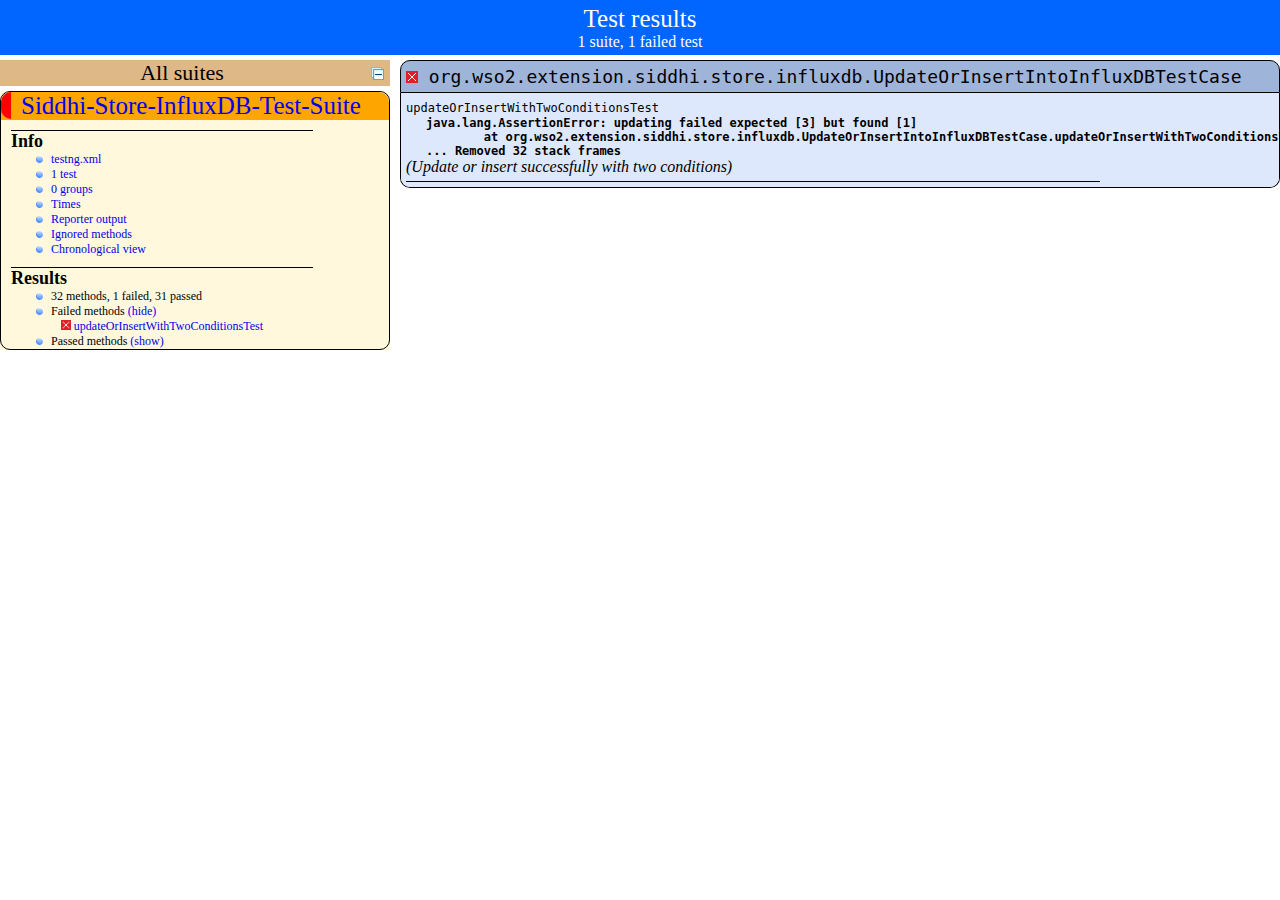
<file: component/target/surefire-reports/index.html>
<!DOCTYPE html>

<html>
  <head>
  <meta charset='utf-8'>
  <title>TestNG reports</title>

    <link type="text/css" href="testng-reports.css" rel="stylesheet" />  
    <script type="text/javascript" src="jquery-1.7.1.min.js"></script>
    <script type="text/javascript" src="testng-reports.js"></script>
    <script type="text/javascript" src="https://www.google.com/jsapi"></script>
    <script type='text/javascript'>
      google.load('visualization', '1', {packages:['table']});
      google.setOnLoadCallback(drawTable);
      var suiteTableInitFunctions = new Array();
      var suiteTableData = new Array();
    </script>
    <!--
      <script type="text/javascript" src="jquery-ui/js/jquery-ui-1.8.16.custom.min.js"></script>
     -->
  </head>

  <body>
    <div class="top-banner-root">
      <span class="top-banner-title-font">Test results</span>
      <br/>
      <span class="top-banner-font-1">1 suite, 1 failed test</span>
    </div> <!-- top-banner-root -->
    <div class="navigator-root">
      <div class="navigator-suite-header">
        <span>All suites</span>
        <a href="#" class="collapse-all-link" title="Collapse/expand all the suites">
          <img class="collapse-all-icon" src="collapseall.gif">
          </img> <!-- collapse-all-icon -->
        </a> <!-- collapse-all-link -->
      </div> <!-- navigator-suite-header -->
      <div class="suite">
        <div class="rounded-window">
          <div class="suite-header light-rounded-window-top">
            <a href="#" class="navigator-link" panel-name="suite-Siddhi-Store-InfluxDB-Test-Suite">
              <span class="suite-name border-failed">Siddhi-Store-InfluxDB-Test-Suite</span>
            </a> <!-- navigator-link -->
          </div> <!-- suite-header light-rounded-window-top -->
          <div class="navigator-suite-content">
            <div class="suite-section-title">
              <span>Info</span>
            </div> <!-- suite-section-title -->
            <div class="suite-section-content">
              <ul>
                <li>
                  <a href="#" class="navigator-link " panel-name="test-xml-Siddhi-Store-InfluxDB-Test-Suite">
                    <span>testng.xml</span>
                  </a> <!-- navigator-link  -->
                </li>
                <li>
                  <a href="#" class="navigator-link " panel-name="testlist-Siddhi-Store-InfluxDB-Test-Suite">
                    <span class="test-stats">1 test</span>
                  </a> <!-- navigator-link  -->
                </li>
                <li>
                  <a href="#" class="navigator-link " panel-name="group-Siddhi-Store-InfluxDB-Test-Suite">
                    <span>0 groups</span>
                  </a> <!-- navigator-link  -->
                </li>
                <li>
                  <a href="#" class="navigator-link " panel-name="times-Siddhi-Store-InfluxDB-Test-Suite">
                    <span>Times</span>
                  </a> <!-- navigator-link  -->
                </li>
                <li>
                  <a href="#" class="navigator-link " panel-name="reporter-Siddhi-Store-InfluxDB-Test-Suite">
                    <span>Reporter output</span>
                  </a> <!-- navigator-link  -->
                </li>
                <li>
                  <a href="#" class="navigator-link " panel-name="ignored-methods-Siddhi-Store-InfluxDB-Test-Suite">
                    <span>Ignored methods</span>
                  </a> <!-- navigator-link  -->
                </li>
                <li>
                  <a href="#" class="navigator-link " panel-name="chronological-Siddhi-Store-InfluxDB-Test-Suite">
                    <span>Chronological view</span>
                  </a> <!-- navigator-link  -->
                </li>
              </ul>
            </div> <!-- suite-section-content -->
            <div class="result-section">
              <div class="suite-section-title">
                <span>Results</span>
              </div> <!-- suite-section-title -->
              <div class="suite-section-content">
                <ul>
                  <li>
                    <span class="method-stats">32 methods, 1 failed,   31 passed</span>
                  </li>
                  <li>
                    <span class="method-list-title failed">Failed methods</span>
                    <span class="show-or-hide-methods failed">
                      <a href="#" panel-name="suite-Siddhi-Store-InfluxDB-Test-Suite" class="hide-methods failed suite-Siddhi-Store-InfluxDB-Test-Suite"> (hide)</a> <!-- hide-methods failed suite-Siddhi-Store-InfluxDB-Test-Suite -->
                      <a href="#" panel-name="suite-Siddhi-Store-InfluxDB-Test-Suite" class="show-methods failed suite-Siddhi-Store-InfluxDB-Test-Suite"> (show)</a> <!-- show-methods failed suite-Siddhi-Store-InfluxDB-Test-Suite -->
                    </span>
                    <div class="method-list-content failed suite-Siddhi-Store-InfluxDB-Test-Suite">
                      <span>
                        <img width="3%" src="failed.png"/>
                        <a href="#" class="method navigator-link" panel-name="suite-Siddhi-Store-InfluxDB-Test-Suite" title="org.wso2.extension.siddhi.store.influxdb.UpdateOrInsertIntoInfluxDBTestCase" hash-for-method="updateOrInsertWithTwoConditionsTest">updateOrInsertWithTwoConditionsTest</a> <!-- method navigator-link -->
                      </span>
                      <br/>
                    </div> <!-- method-list-content failed suite-Siddhi-Store-InfluxDB-Test-Suite -->
                  </li>
                  <li>
                    <span class="method-list-title passed">Passed methods</span>
                    <span class="show-or-hide-methods passed">
                      <a href="#" panel-name="suite-Siddhi-Store-InfluxDB-Test-Suite" class="hide-methods passed suite-Siddhi-Store-InfluxDB-Test-Suite"> (hide)</a> <!-- hide-methods passed suite-Siddhi-Store-InfluxDB-Test-Suite -->
                      <a href="#" panel-name="suite-Siddhi-Store-InfluxDB-Test-Suite" class="show-methods passed suite-Siddhi-Store-InfluxDB-Test-Suite"> (show)</a> <!-- show-methods passed suite-Siddhi-Store-InfluxDB-Test-Suite -->
                    </span>
                    <div class="method-list-content passed suite-Siddhi-Store-InfluxDB-Test-Suite">
                      <span>
                        <img width="3%" src="passed.png"/>
                        <a href="#" class="method navigator-link" panel-name="suite-Siddhi-Store-InfluxDB-Test-Suite" title="org.wso2.extension.siddhi.store.influxdb.ContainsInInfluxDBTestCase" hash-for-method="containsCheckTestWithDefinedStream">containsCheckTestWithDefinedStream</a> <!-- method navigator-link -->
                      </span>
                      <br/>
                      <span>
                        <img width="3%" src="passed.png"/>
                        <a href="#" class="method navigator-link" panel-name="suite-Siddhi-Store-InfluxDB-Test-Suite" title="org.wso2.extension.siddhi.store.influxdb.ContainsInInfluxDBTestCase" hash-for-method="containsCheckTestWithSingleCondition">containsCheckTestWithSingleCondition</a> <!-- method navigator-link -->
                      </span>
                      <br/>
                      <span>
                        <img width="3%" src="passed.png"/>
                        <a href="#" class="method navigator-link" panel-name="suite-Siddhi-Store-InfluxDB-Test-Suite" title="org.wso2.extension.siddhi.store.influxdb.ContainsInInfluxDBTestCase" hash-for-method="containsCheckTestWithTwoConditions">containsCheckTestWithTwoConditions</a> <!-- method navigator-link -->
                      </span>
                      <br/>
                      <span>
                        <img width="3%" src="passed.png"/>
                        <a href="#" class="method navigator-link" panel-name="suite-Siddhi-Store-InfluxDB-Test-Suite" title="org.wso2.extension.siddhi.store.influxdb.DeleteFromInfluxDBTestCase" hash-for-method="deleteFromITableWithTwoConditionsTest">deleteFromITableWithTwoConditionsTest</a> <!-- method navigator-link -->
                      </span>
                      <br/>
                      <span>
                        <img width="3%" src="passed.png"/>
                        <a href="#" class="method navigator-link" panel-name="suite-Siddhi-Store-InfluxDB-Test-Suite" title="org.wso2.extension.siddhi.store.influxdb.DeleteFromInfluxDBTestCase" hash-for-method="deleteFromInfluxDBTableTest">deleteFromInfluxDBTableTest</a> <!-- method navigator-link -->
                      </span>
                      <br/>
                      <span>
                        <img width="3%" src="passed.png"/>
                        <a href="#" class="method navigator-link" panel-name="suite-Siddhi-Store-InfluxDB-Test-Suite" title="org.wso2.extension.siddhi.store.influxdb.DeleteFromInfluxDBTestCase" hash-for-method="deleteFromInfluxDBTableTestWithSingleCondition">deleteFromInfluxDBTableTestWithSingleCondition</a> <!-- method navigator-link -->
                      </span>
                      <br/>
                      <span>
                        <img width="3%" src="passed.png"/>
                        <a href="#" class="method navigator-link" panel-name="suite-Siddhi-Store-InfluxDB-Test-Suite" title="org.wso2.extension.siddhi.store.influxdb.DeleteFromInfluxDBTestCase" hash-for-method="deleteFromTableTestWithSingleCondition">deleteFromTableTestWithSingleCondition</a> <!-- method navigator-link -->
                      </span>
                      <br/>
                      <span>
                        <img width="3%" src="passed.png"/>
                        <a href="#" class="method navigator-link" panel-name="suite-Siddhi-Store-InfluxDB-Test-Suite" title="org.wso2.extension.siddhi.store.influxdb.DefineInfluxDBTableTestCase" hash-for-method="influxDBTablWithIncorrectUrlTest">influxDBTablWithIncorrectUrlTest</a> <!-- method navigator-link -->
                      </span>
                      <br/>
                      <span>
                        <img width="3%" src="passed.png"/>
                        <a href="#" class="method navigator-link" panel-name="suite-Siddhi-Store-InfluxDB-Test-Suite" title="org.wso2.extension.siddhi.store.influxdb.DefineInfluxDBTableTestCase" hash-for-method="influxDBTableCreationTest">influxDBTableCreationTest</a> <!-- method navigator-link -->
                      </span>
                      <br/>
                      <span>
                        <img width="3%" src="passed.png"/>
                        <a href="#" class="method navigator-link" panel-name="suite-Siddhi-Store-InfluxDB-Test-Suite" title="org.wso2.extension.siddhi.store.influxdb.DefineInfluxDBTableTestCase" hash-for-method="influxDBTableCreationWithoutDatabaseTest">influxDBTableCreationWithoutDatabaseTest</a> <!-- method navigator-link -->
                      </span>
                      <br/>
                      <span>
                        <img width="3%" src="passed.png"/>
                        <a href="#" class="method navigator-link" panel-name="suite-Siddhi-Store-InfluxDB-Test-Suite" title="org.wso2.extension.siddhi.store.influxdb.DefineInfluxDBTableTestCase" hash-for-method="influxDBTableCreationWithoutPasswordTest">influxDBTableCreationWithoutPasswordTest</a> <!-- method navigator-link -->
                      </span>
                      <br/>
                      <span>
                        <img width="3%" src="passed.png"/>
                        <a href="#" class="method navigator-link" panel-name="suite-Siddhi-Store-InfluxDB-Test-Suite" title="org.wso2.extension.siddhi.store.influxdb.DefineInfluxDBTableTestCase" hash-for-method="influxDBTableDefinitionWithIncorrectPasswordTest">influxDBTableDefinitionWithIncorrectPasswordTest</a> <!-- method navigator-link -->
                      </span>
                      <br/>
                      <span>
                        <img width="3%" src="passed.png"/>
                        <a href="#" class="method navigator-link" panel-name="suite-Siddhi-Store-InfluxDB-Test-Suite" title="org.wso2.extension.siddhi.store.influxdb.DefineInfluxDBTableTestCase" hash-for-method="influxDBTableDefinitionWithoutUrlTest">influxDBTableDefinitionWithoutUrlTest</a> <!-- method navigator-link -->
                      </span>
                      <br/>
                      <span>
                        <img width="3%" src="passed.png"/>
                        <a href="#" class="method navigator-link" panel-name="suite-Siddhi-Store-InfluxDB-Test-Suite" title="org.wso2.extension.siddhi.store.influxdb.DefineInfluxDBTableTestCase" hash-for-method="influxDBTableWithIncorrectUsernameTest">influxDBTableWithIncorrectUsernameTest</a> <!-- method navigator-link -->
                      </span>
                      <br/>
                      <span>
                        <img width="3%" src="passed.png"/>
                        <a href="#" class="method navigator-link" panel-name="suite-Siddhi-Store-InfluxDB-Test-Suite" title="org.wso2.extension.siddhi.store.influxdb.DefineInfluxDBTableTestCase" hash-for-method="influxDBTableWithoutUsernameTest">influxDBTableWithoutUsernameTest</a> <!-- method navigator-link -->
                      </span>
                      <br/>
                      <span>
                        <img width="3%" src="passed.png"/>
                        <a href="#" class="method navigator-link" panel-name="suite-Siddhi-Store-InfluxDB-Test-Suite" title="org.wso2.extension.siddhi.store.influxdb.InsertIntoInfluxDBTestCase" hash-for-method="insertIntoTableTest">insertIntoTableTest</a> <!-- method navigator-link -->
                      </span>
                      <br/>
                      <span>
                        <img width="3%" src="passed.png"/>
                        <a href="#" class="method navigator-link" panel-name="suite-Siddhi-Store-InfluxDB-Test-Suite" title="org.wso2.extension.siddhi.store.influxdb.InsertIntoInfluxDBTestCase" hash-for-method="insertIntoTableWithIncorretTimeFormatTest">insertIntoTableWithIncorretTimeFormatTest</a> <!-- method navigator-link -->
                      </span>
                      <br/>
                      <span>
                        <img width="3%" src="passed.png"/>
                        <a href="#" class="method navigator-link" panel-name="suite-Siddhi-Store-InfluxDB-Test-Suite" title="org.wso2.extension.siddhi.store.influxdb.InsertIntoInfluxDBTestCase" hash-for-method="insertIntoTableWithSingleTagKeyTest">insertIntoTableWithSingleTagKeyTest</a> <!-- method navigator-link -->
                      </span>
                      <br/>
                      <span>
                        <img width="3%" src="passed.png"/>
                        <a href="#" class="method navigator-link" panel-name="suite-Siddhi-Store-InfluxDB-Test-Suite" title="org.wso2.extension.siddhi.store.influxdb.InsertIntoInfluxDBTestCase" hash-for-method="insertIntoTableWithTwoTagKeysTest">insertIntoTableWithTwoTagKeysTest</a> <!-- method navigator-link -->
                      </span>
                      <br/>
                      <span>
                        <img width="3%" src="passed.png"/>
                        <a href="#" class="method navigator-link" panel-name="suite-Siddhi-Store-InfluxDB-Test-Suite" title="org.wso2.extension.siddhi.store.influxdb.InsertIntoInfluxDBTestCase" hash-for-method="insertIntoTableWithoutTagKeysTest">insertIntoTableWithoutTagKeysTest</a> <!-- method navigator-link -->
                      </span>
                      <br/>
                      <span>
                        <img width="3%" src="passed.png"/>
                        <a href="#" class="method navigator-link" panel-name="suite-Siddhi-Store-InfluxDB-Test-Suite" title="org.wso2.extension.siddhi.store.influxdb.ReadEventInfluxDBTestCase" hash-for-method="readEventInfluxTableTest">readEventInfluxTableTest</a> <!-- method navigator-link -->
                      </span>
                      <br/>
                      <span>
                        <img width="3%" src="passed.png"/>
                        <a href="#" class="method navigator-link" panel-name="suite-Siddhi-Store-InfluxDB-Test-Suite" title="org.wso2.extension.siddhi.store.influxdb.ReadEventInfluxDBTestCase" hash-for-method="readEventInfluxTableTestCase">readEventInfluxTableTestCase</a> <!-- method navigator-link -->
                      </span>
                      <br/>
                      <span>
                        <img width="3%" src="passed.png"/>
                        <a href="#" class="method navigator-link" panel-name="suite-Siddhi-Store-InfluxDB-Test-Suite" title="org.wso2.extension.siddhi.store.influxdb.ReadEventInfluxDBTestCase" hash-for-method="readEventInfluxTableTestCase6">readEventInfluxTableTestCase6</a> <!-- method navigator-link -->
                      </span>
                      <br/>
                      <span>
                        <img width="3%" src="passed.png"/>
                        <a href="#" class="method navigator-link" panel-name="suite-Siddhi-Store-InfluxDB-Test-Suite" title="org.wso2.extension.siddhi.store.influxdb.ReadEventInfluxDBTestCase" hash-for-method="readEventWithoutDefineStreamTest">readEventWithoutDefineStreamTest</a> <!-- method navigator-link -->
                      </span>
                      <br/>
                      <span>
                        <img width="3%" src="passed.png"/>
                        <a href="#" class="method navigator-link" panel-name="suite-Siddhi-Store-InfluxDB-Test-Suite" title="org.wso2.extension.siddhi.store.influxdb.ReadEventInfluxDBTestCase" hash-for-method="readEventsInfluxTableTest">readEventsInfluxTableTest</a> <!-- method navigator-link -->
                      </span>
                      <br/>
                      <span>
                        <img width="3%" src="passed.png"/>
                        <a href="#" class="method navigator-link" panel-name="suite-Siddhi-Store-InfluxDB-Test-Suite" title="org.wso2.extension.siddhi.store.influxdb.ReadEventInfluxDBTestCase" hash-for-method="readEventsInfluxTableTestCase">readEventsInfluxTableTestCase</a> <!-- method navigator-link -->
                      </span>
                      <br/>
                      <span>
                        <img width="3%" src="passed.png"/>
                        <a href="#" class="method navigator-link" panel-name="suite-Siddhi-Store-InfluxDB-Test-Suite" title="org.wso2.extension.siddhi.store.influxdb.ReadEventInfluxDBTestCase" hash-for-method="readEventsWithoutConditionTest">readEventsWithoutConditionTest</a> <!-- method navigator-link -->
                      </span>
                      <br/>
                      <span>
                        <img width="3%" src="passed.png"/>
                        <a href="#" class="method navigator-link" panel-name="suite-Siddhi-Store-InfluxDB-Test-Suite" title="org.wso2.extension.siddhi.store.influxdb.ReadEventInfluxDBTestCase" hash-for-method="readFromNonExistingTableTest">readFromNonExistingTableTest</a> <!-- method navigator-link -->
                      </span>
                      <br/>
                      <span>
                        <img width="3%" src="passed.png"/>
                        <a href="#" class="method navigator-link" panel-name="suite-Siddhi-Store-InfluxDB-Test-Suite" title="org.wso2.extension.siddhi.store.influxdb.DefineInfluxDBTableTestCase" hash-for-method="tableDefinitionWithNonExistingDatabaseTest">tableDefinitionWithNonExistingDatabaseTest</a> <!-- method navigator-link -->
                      </span>
                      <br/>
                      <span>
                        <img width="3%" src="passed.png"/>
                        <a href="#" class="method navigator-link" panel-name="suite-Siddhi-Store-InfluxDB-Test-Suite" title="org.wso2.extension.siddhi.store.influxdb.UpdateOrInsertIntoInfluxDBTestCase" hash-for-method="updateOrInsertWithSingleConditionTest">updateOrInsertWithSingleConditionTest</a> <!-- method navigator-link -->
                      </span>
                      <br/>
                      <span>
                        <img width="3%" src="passed.png"/>
                        <a href="#" class="method navigator-link" panel-name="suite-Siddhi-Store-InfluxDB-Test-Suite" title="org.wso2.extension.siddhi.store.influxdb.UpdateOrInsertIntoInfluxDBTestCase" hash-for-method="updateOrInsertWithSingleConditionTest2">updateOrInsertWithSingleConditionTest2</a> <!-- method navigator-link -->
                      </span>
                      <br/>
                    </div> <!-- method-list-content passed suite-Siddhi-Store-InfluxDB-Test-Suite -->
                  </li>
                </ul>
              </div> <!-- suite-section-content -->
            </div> <!-- result-section -->
          </div> <!-- navigator-suite-content -->
        </div> <!-- rounded-window -->
      </div> <!-- suite -->
    </div> <!-- navigator-root -->
    <div class="wrapper">
      <div class="main-panel-root">
        <div panel-name="suite-Siddhi-Store-InfluxDB-Test-Suite" class="panel Siddhi-Store-InfluxDB-Test-Suite">
          <div class="suite-Siddhi-Store-InfluxDB-Test-Suite-class-failed">
            <div class="main-panel-header rounded-window-top">
              <img src="failed.png"/>
              <span class="class-name">org.wso2.extension.siddhi.store.influxdb.UpdateOrInsertIntoInfluxDBTestCase</span>
            </div> <!-- main-panel-header rounded-window-top -->
            <div class="main-panel-content rounded-window-bottom">
              <div class="method">
                <div class="method-content">
                  <a name="updateOrInsertWithTwoConditionsTest">
                  </a> <!-- updateOrInsertWithTwoConditionsTest -->
                  <span class="method-name">updateOrInsertWithTwoConditionsTest</span>
                  <div class="stack-trace">java.lang.AssertionError: updating failed expected [3] but found [1]
	at org.wso2.extension.siddhi.store.influxdb.UpdateOrInsertIntoInfluxDBTestCase.updateOrInsertWithTwoConditionsTest(UpdateOrInsertIntoInfluxDBTestCase.java:173)
... Removed 32 stack frames
</div> <!-- stack-trace -->
                  <em>
(Update or insert successfully with two conditions)                  </em>
                </div> <!-- method-content -->
              </div> <!-- method -->
            </div> <!-- main-panel-content rounded-window-bottom -->
          </div> <!-- suite-Siddhi-Store-InfluxDB-Test-Suite-class-failed -->
          <div class="suite-Siddhi-Store-InfluxDB-Test-Suite-class-passed">
            <div class="main-panel-header rounded-window-top">
              <img src="passed.png"/>
              <span class="class-name">org.wso2.extension.siddhi.store.influxdb.UpdateOrInsertIntoInfluxDBTestCase</span>
            </div> <!-- main-panel-header rounded-window-top -->
            <div class="main-panel-content rounded-window-bottom">
              <div class="method">
                <div class="method-content">
                  <a name="updateOrInsertWithSingleConditionTest">
                  </a> <!-- updateOrInsertWithSingleConditionTest -->
                  <span class="method-name">updateOrInsertWithSingleConditionTest</span>
                  <em>
(Update or insert successfully with single condition)                  </em>
                </div> <!-- method-content -->
              </div> <!-- method -->
              <div class="method">
                <div class="method-content">
                  <a name="updateOrInsertWithSingleConditionTest2">
                  </a> <!-- updateOrInsertWithSingleConditionTest2 -->
                  <span class="method-name">updateOrInsertWithSingleConditionTest2</span>
                  <em>
(Upadate or insert successfully with single condition )                  </em>
                </div> <!-- method-content -->
              </div> <!-- method -->
            </div> <!-- main-panel-content rounded-window-bottom -->
          </div> <!-- suite-Siddhi-Store-InfluxDB-Test-Suite-class-passed -->
          <div class="suite-Siddhi-Store-InfluxDB-Test-Suite-class-passed">
            <div class="main-panel-header rounded-window-top">
              <img src="passed.png"/>
              <span class="class-name">org.wso2.extension.siddhi.store.influxdb.DeleteFromInfluxDBTestCase</span>
            </div> <!-- main-panel-header rounded-window-top -->
            <div class="main-panel-content rounded-window-bottom">
              <div class="method">
                <div class="method-content">
                  <a name="deleteFromITableWithTwoConditionsTest">
                  </a> <!-- deleteFromITableWithTwoConditionsTest -->
                  <span class="method-name">deleteFromITableWithTwoConditionsTest</span>
                  <em>
(Delete From influxDB table successfully test4)                  </em>
                </div> <!-- method-content -->
              </div> <!-- method -->
              <div class="method">
                <div class="method-content">
                  <a name="deleteFromInfluxDBTableTest">
                  </a> <!-- deleteFromInfluxDBTableTest -->
                  <span class="method-name">deleteFromInfluxDBTableTest</span>
                  <em>
(Delete From influxDB table successfully test3)                  </em>
                </div> <!-- method-content -->
              </div> <!-- method -->
              <div class="method">
                <div class="method-content">
                  <a name="deleteFromInfluxDBTableTestWithSingleCondition">
                  </a> <!-- deleteFromInfluxDBTableTestWithSingleCondition -->
                  <span class="method-name">deleteFromInfluxDBTableTestWithSingleCondition</span>
                  <em>
(Delete From InfluxDBTable successfully test1)                  </em>
                </div> <!-- method-content -->
              </div> <!-- method -->
              <div class="method">
                <div class="method-content">
                  <a name="deleteFromTableTestWithSingleCondition">
                  </a> <!-- deleteFromTableTestWithSingleCondition -->
                  <span class="method-name">deleteFromTableTestWithSingleCondition</span>
                  <em>
(Delete From InfluxDB Table successfully test2)                  </em>
                </div> <!-- method-content -->
              </div> <!-- method -->
            </div> <!-- main-panel-content rounded-window-bottom -->
          </div> <!-- suite-Siddhi-Store-InfluxDB-Test-Suite-class-passed -->
          <div class="suite-Siddhi-Store-InfluxDB-Test-Suite-class-passed">
            <div class="main-panel-header rounded-window-top">
              <img src="passed.png"/>
              <span class="class-name">org.wso2.extension.siddhi.store.influxdb.DefineInfluxDBTableTestCase</span>
            </div> <!-- main-panel-header rounded-window-top -->
            <div class="main-panel-content rounded-window-bottom">
              <div class="method">
                <div class="method-content">
                  <a name="influxDBTablWithIncorrectUrlTest">
                  </a> <!-- influxDBTablWithIncorrectUrlTest -->
                  <span class="method-name">influxDBTablWithIncorrectUrlTest</span>
                  <em>
(testing with incorrect value for url)                  </em>
                </div> <!-- method-content -->
              </div> <!-- method -->
              <div class="method">
                <div class="method-content">
                  <a name="influxDBTableCreationTest">
                  </a> <!-- influxDBTableCreationTest -->
                  <span class="method-name">influxDBTableCreationTest</span>
                  <em>
(Testing table creation. )                  </em>
                </div> <!-- method-content -->
              </div> <!-- method -->
              <div class="method">
                <div class="method-content">
                  <a name="influxDBTableCreationWithoutDatabaseTest">
                  </a> <!-- influxDBTableCreationWithoutDatabaseTest -->
                  <span class="method-name">influxDBTableCreationWithoutDatabaseTest</span>
                  <em>
(Testing without defining database name)                  </em>
                </div> <!-- method-content -->
              </div> <!-- method -->
              <div class="method">
                <div class="method-content">
                  <a name="influxDBTableCreationWithoutPasswordTest">
                  </a> <!-- influxDBTableCreationWithoutPasswordTest -->
                  <span class="method-name">influxDBTableCreationWithoutPasswordTest</span>
                  <em>
(testing without defining password)                  </em>
                </div> <!-- method-content -->
              </div> <!-- method -->
              <div class="method">
                <div class="method-content">
                  <a name="influxDBTableDefinitionWithIncorrectPasswordTest">
                  </a> <!-- influxDBTableDefinitionWithIncorrectPasswordTest -->
                  <span class="method-name">influxDBTableDefinitionWithIncorrectPasswordTest</span>
                  <em>
(Testing with incorrect password)                  </em>
                </div> <!-- method-content -->
              </div> <!-- method -->
              <div class="method">
                <div class="method-content">
                  <a name="influxDBTableDefinitionWithoutUrlTest">
                  </a> <!-- influxDBTableDefinitionWithoutUrlTest -->
                  <span class="method-name">influxDBTableDefinitionWithoutUrlTest</span>
                  <em>
(testing without defining url value)                  </em>
                </div> <!-- method-content -->
              </div> <!-- method -->
              <div class="method">
                <div class="method-content">
                  <a name="influxDBTableWithIncorrectUsernameTest">
                  </a> <!-- influxDBTableWithIncorrectUsernameTest -->
                  <span class="method-name">influxDBTableWithIncorrectUsernameTest</span>
                  <em>
(Testing with incorrect username)                  </em>
                </div> <!-- method-content -->
              </div> <!-- method -->
              <div class="method">
                <div class="method-content">
                  <a name="influxDBTableWithoutUsernameTest">
                  </a> <!-- influxDBTableWithoutUsernameTest -->
                  <span class="method-name">influxDBTableWithoutUsernameTest</span>
                  <em>
(testing without defining username)                  </em>
                </div> <!-- method-content -->
              </div> <!-- method -->
              <div class="method">
                <div class="method-content">
                  <a name="tableDefinitionWithNonExistingDatabaseTest">
                  </a> <!-- tableDefinitionWithNonExistingDatabaseTest -->
                  <span class="method-name">tableDefinitionWithNonExistingDatabaseTest</span>
                  <em>
(Testing with non existing database )                  </em>
                </div> <!-- method-content -->
              </div> <!-- method -->
            </div> <!-- main-panel-content rounded-window-bottom -->
          </div> <!-- suite-Siddhi-Store-InfluxDB-Test-Suite-class-passed -->
          <div class="suite-Siddhi-Store-InfluxDB-Test-Suite-class-passed">
            <div class="main-panel-header rounded-window-top">
              <img src="passed.png"/>
              <span class="class-name">org.wso2.extension.siddhi.store.influxdb.ContainsInInfluxDBTestCase</span>
            </div> <!-- main-panel-header rounded-window-top -->
            <div class="main-panel-content rounded-window-bottom">
              <div class="method">
                <div class="method-content">
                  <a name="containsCheckTestWithDefinedStream">
                  </a> <!-- containsCheckTestWithDefinedStream -->
                  <span class="method-name">containsCheckTestWithDefinedStream</span>
                  <em>
(Testing with already defined outputstream.)                  </em>
                </div> <!-- method-content -->
              </div> <!-- method -->
              <div class="method">
                <div class="method-content">
                  <a name="containsCheckTestWithSingleCondition">
                  </a> <!-- containsCheckTestWithSingleCondition -->
                  <span class="method-name">containsCheckTestWithSingleCondition</span>
                  <em>
(Test contains with one condition.)                  </em>
                </div> <!-- method-content -->
              </div> <!-- method -->
              <div class="method">
                <div class="method-content">
                  <a name="containsCheckTestWithTwoConditions">
                  </a> <!-- containsCheckTestWithTwoConditions -->
                  <span class="method-name">containsCheckTestWithTwoConditions</span>
                  <em>
(Test contains with two conditions.)                  </em>
                </div> <!-- method-content -->
              </div> <!-- method -->
            </div> <!-- main-panel-content rounded-window-bottom -->
          </div> <!-- suite-Siddhi-Store-InfluxDB-Test-Suite-class-passed -->
          <div class="suite-Siddhi-Store-InfluxDB-Test-Suite-class-passed">
            <div class="main-panel-header rounded-window-top">
              <img src="passed.png"/>
              <span class="class-name">org.wso2.extension.siddhi.store.influxdb.InsertIntoInfluxDBTestCase</span>
            </div> <!-- main-panel-header rounded-window-top -->
            <div class="main-panel-content rounded-window-bottom">
              <div class="method">
                <div class="method-content">
                  <a name="insertIntoTableTest">
                  </a> <!-- insertIntoTableTest -->
                  <span class="method-name">insertIntoTableTest</span>
                  <em>
(Insert successfully with extracting current time)                  </em>
                </div> <!-- method-content -->
              </div> <!-- method -->
              <div class="method">
                <div class="method-content">
                  <a name="insertIntoTableWithIncorretTimeFormatTest">
                  </a> <!-- insertIntoTableWithIncorretTimeFormatTest -->
                  <span class="method-name">insertIntoTableWithIncorretTimeFormatTest</span>
                  <em>
(incorrect format for time)                  </em>
                </div> <!-- method-content -->
              </div> <!-- method -->
              <div class="method">
                <div class="method-content">
                  <a name="insertIntoTableWithSingleTagKeyTest">
                  </a> <!-- insertIntoTableWithSingleTagKeyTest -->
                  <span class="method-name">insertIntoTableWithSingleTagKeyTest</span>
                  <em>
(Testing insertion with single tag key)                  </em>
                </div> <!-- method-content -->
              </div> <!-- method -->
              <div class="method">
                <div class="method-content">
                  <a name="insertIntoTableWithTwoTagKeysTest">
                  </a> <!-- insertIntoTableWithTwoTagKeysTest -->
                  <span class="method-name">insertIntoTableWithTwoTagKeysTest</span>
                  <em>
(Testing insertion with two tag keys)                  </em>
                </div> <!-- method-content -->
              </div> <!-- method -->
              <div class="method">
                <div class="method-content">
                  <a name="insertIntoTableWithoutTagKeysTest">
                  </a> <!-- insertIntoTableWithoutTagKeysTest -->
                  <span class="method-name">insertIntoTableWithoutTagKeysTest</span>
                  <em>
(define Table without tag keys)                  </em>
                </div> <!-- method-content -->
              </div> <!-- method -->
            </div> <!-- main-panel-content rounded-window-bottom -->
          </div> <!-- suite-Siddhi-Store-InfluxDB-Test-Suite-class-passed -->
          <div class="suite-Siddhi-Store-InfluxDB-Test-Suite-class-passed">
            <div class="main-panel-header rounded-window-top">
              <img src="passed.png"/>
              <span class="class-name">org.wso2.extension.siddhi.store.influxdb.ReadEventInfluxDBTestCase</span>
            </div> <!-- main-panel-header rounded-window-top -->
            <div class="main-panel-content rounded-window-bottom">
              <div class="method">
                <div class="method-content">
                  <a name="readEventInfluxTableTest">
                  </a> <!-- readEventInfluxTableTest -->
                  <span class="method-name">readEventInfluxTableTest</span>
                  <em>
(Read events from a InfluxDB table successfully.)                  </em>
                </div> <!-- method-content -->
              </div> <!-- method -->
              <div class="method">
                <div class="method-content">
                  <a name="readEventInfluxTableTestCase">
                  </a> <!-- readEventInfluxTableTestCase -->
                  <span class="method-name">readEventInfluxTableTestCase</span>
                  <em>
(Testing reading  multiple events from a InfluxDB table successfully)                  </em>
                </div> <!-- method-content -->
              </div> <!-- method -->
              <div class="method">
                <div class="method-content">
                  <a name="readEventInfluxTableTestCase6">
                  </a> <!-- readEventInfluxTableTestCase6 -->
                  <span class="method-name">readEventInfluxTableTestCase6</span>
                  <em>
(Testing reading multiple events from a influxDB table successfully)                  </em>
                </div> <!-- method-content -->
              </div> <!-- method -->
              <div class="method">
                <div class="method-content">
                  <a name="readEventWithoutDefineStreamTest">
                  </a> <!-- readEventWithoutDefineStreamTest -->
                  <span class="method-name">readEventWithoutDefineStreamTest</span>
                  <em>
(Read unsuccessfully without defining stream)                  </em>
                </div> <!-- method-content -->
              </div> <!-- method -->
              <div class="method">
                <div class="method-content">
                  <a name="readEventsInfluxTableTest">
                  </a> <!-- readEventsInfluxTableTest -->
                  <span class="method-name">readEventsInfluxTableTest</span>
                  <em>
(Read  multiple events from a InfluxDB table successfully with window.length.)                  </em>
                </div> <!-- method-content -->
              </div> <!-- method -->
              <div class="method">
                <div class="method-content">
                  <a name="readEventsInfluxTableTestCase">
                  </a> <!-- readEventsInfluxTableTestCase -->
                  <span class="method-name">readEventsInfluxTableTestCase</span>
                  <em>
(Read  multiple events from a InfluxDB table successfully(window.time).)                  </em>
                </div> <!-- method-content -->
              </div> <!-- method -->
              <div class="method">
                <div class="method-content">
                  <a name="readEventsWithoutConditionTest">
                  </a> <!-- readEventsWithoutConditionTest -->
                  <span class="method-name">readEventsWithoutConditionTest</span>
                  <em>
(Read events from a InfluxDB table successfully without any condition)                  </em>
                </div> <!-- method-content -->
              </div> <!-- method -->
              <div class="method">
                <div class="method-content">
                  <a name="readFromNonExistingTableTest">
                  </a> <!-- readFromNonExistingTableTest -->
                  <span class="method-name">readFromNonExistingTableTest</span>
                  <em>
(Read unsuccessfully from non existing table)                  </em>
                </div> <!-- method-content -->
              </div> <!-- method -->
            </div> <!-- main-panel-content rounded-window-bottom -->
          </div> <!-- suite-Siddhi-Store-InfluxDB-Test-Suite-class-passed -->
        </div> <!-- panel Siddhi-Store-InfluxDB-Test-Suite -->
        <div panel-name="test-xml-Siddhi-Store-InfluxDB-Test-Suite" class="panel">
          <div class="main-panel-header rounded-window-top">
            <span class="header-content">/home/malki/Desktop/Influx/siddhi-store-influxdb/component/src/test/resources/testng.xml</span>
          </div> <!-- main-panel-header rounded-window-top -->
          <div class="main-panel-content rounded-window-bottom">
            <pre>
&lt;?xml version=&quot;1.0&quot; encoding=&quot;UTF-8&quot;?&gt;
&lt;!DOCTYPE suite SYSTEM &quot;http://testng.org/testng-1.0.dtd&quot;&gt;
&lt;suite guice-stage=&quot;DEVELOPMENT&quot; verbose=&quot;0&quot; name=&quot;Siddhi-Store-InfluxDB-Test-Suite&quot;&gt;
  &lt;test name=&quot;Siddhi-store-influxdb-tests&quot;&gt;
    &lt;classes&gt;
      &lt;class name=&quot;org.wso2.extension.siddhi.store.influxdb.DeleteFromInfluxDBTestCase&quot;/&gt;
      &lt;class name=&quot;org.wso2.extension.siddhi.store.influxdb.ReadEventInfluxDBTestCase&quot;/&gt;
      &lt;class name=&quot;org.wso2.extension.siddhi.store.influxdb.InsertIntoInfluxDBTestCase&quot;/&gt;
      &lt;class name=&quot;org.wso2.extension.siddhi.store.influxdb.ContainsInInfluxDBTestCase&quot;/&gt;
      &lt;class name=&quot;org.wso2.extension.siddhi.store.influxdb.UpdateOrInsertIntoInfluxDBTestCase&quot;/&gt;
      &lt;class name=&quot;org.wso2.extension.siddhi.store.influxdb.DefineInfluxDBTableTestCase&quot;/&gt;
    &lt;/classes&gt;
  &lt;/test&gt; &lt;!-- Siddhi-store-influxdb-tests --&gt;
&lt;/suite&gt; &lt;!-- Siddhi-Store-InfluxDB-Test-Suite --&gt;
            </pre>
          </div> <!-- main-panel-content rounded-window-bottom -->
        </div> <!-- panel -->
        <div panel-name="testlist-Siddhi-Store-InfluxDB-Test-Suite" class="panel">
          <div class="main-panel-header rounded-window-top">
            <span class="header-content">Tests for Siddhi-Store-InfluxDB-Test-Suite</span>
          </div> <!-- main-panel-header rounded-window-top -->
          <div class="main-panel-content rounded-window-bottom">
            <ul>
              <li>
                <span class="test-name">Siddhi-store-influxdb-tests (6 classes)</span>
              </li>
            </ul>
          </div> <!-- main-panel-content rounded-window-bottom -->
        </div> <!-- panel -->
        <div panel-name="group-Siddhi-Store-InfluxDB-Test-Suite" class="panel">
          <div class="main-panel-header rounded-window-top">
            <span class="header-content">Groups for Siddhi-Store-InfluxDB-Test-Suite</span>
          </div> <!-- main-panel-header rounded-window-top -->
          <div class="main-panel-content rounded-window-bottom">
          </div> <!-- main-panel-content rounded-window-bottom -->
        </div> <!-- panel -->
        <div panel-name="times-Siddhi-Store-InfluxDB-Test-Suite" class="panel">
          <div class="main-panel-header rounded-window-top">
            <span class="header-content">Times for Siddhi-Store-InfluxDB-Test-Suite</span>
          </div> <!-- main-panel-header rounded-window-top -->
          <div class="main-panel-content rounded-window-bottom">
            <div class="times-div">
              <script type="text/javascript">
suiteTableInitFunctions.push('tableData_Siddhi-Store-InfluxDB-Test-Suite');
function tableData_Siddhi-Store-InfluxDB-Test-Suite() {
var data = new google.visualization.DataTable();
data.addColumn('number', 'Number');
data.addColumn('string', 'Method');
data.addColumn('string', 'Class');
data.addColumn('number', 'Time (ms)');
data.addRows(32);
data.setCell(0, 0, 0)
data.setCell(0, 1, 'containsCheckTestWithSingleCondition')
data.setCell(0, 2, 'org.wso2.extension.siddhi.store.influxdb.ContainsInInfluxDBTestCase')
data.setCell(0, 3, 31283);
data.setCell(1, 0, 1)
data.setCell(1, 1, 'containsCheckTestWithDefinedStream')
data.setCell(1, 2, 'org.wso2.extension.siddhi.store.influxdb.ContainsInInfluxDBTestCase')
data.setCell(1, 3, 30860);
data.setCell(2, 0, 2)
data.setCell(2, 1, 'containsCheckTestWithTwoConditions')
data.setCell(2, 2, 'org.wso2.extension.siddhi.store.influxdb.ContainsInInfluxDBTestCase')
data.setCell(2, 3, 30832);
data.setCell(3, 0, 3)
data.setCell(3, 1, 'updateOrInsertWithSingleConditionTest')
data.setCell(3, 2, 'org.wso2.extension.siddhi.store.influxdb.UpdateOrInsertIntoInfluxDBTestCase')
data.setCell(3, 3, 3282);
data.setCell(4, 0, 4)
data.setCell(4, 1, 'updateOrInsertWithTwoConditionsTest')
data.setCell(4, 2, 'org.wso2.extension.siddhi.store.influxdb.UpdateOrInsertIntoInfluxDBTestCase')
data.setCell(4, 3, 3120);
data.setCell(5, 0, 5)
data.setCell(5, 1, 'deleteFromITableWithTwoConditionsTest')
data.setCell(5, 2, 'org.wso2.extension.siddhi.store.influxdb.DeleteFromInfluxDBTestCase')
data.setCell(5, 3, 2339);
data.setCell(6, 0, 6)
data.setCell(6, 1, 'readEventsInfluxTableTestCase')
data.setCell(6, 2, 'org.wso2.extension.siddhi.store.influxdb.ReadEventInfluxDBTestCase')
data.setCell(6, 3, 2299);
data.setCell(7, 0, 7)
data.setCell(7, 1, 'deleteFromInfluxDBTableTestWithSingleCondition')
data.setCell(7, 2, 'org.wso2.extension.siddhi.store.influxdb.DeleteFromInfluxDBTestCase')
data.setCell(7, 3, 1583);
data.setCell(8, 0, 8)
data.setCell(8, 1, 'deleteFromInfluxDBTableTest')
data.setCell(8, 2, 'org.wso2.extension.siddhi.store.influxdb.DeleteFromInfluxDBTestCase')
data.setCell(8, 3, 1434);
data.setCell(9, 0, 9)
data.setCell(9, 1, 'deleteFromTableTestWithSingleCondition')
data.setCell(9, 2, 'org.wso2.extension.siddhi.store.influxdb.DeleteFromInfluxDBTestCase')
data.setCell(9, 3, 1430);
data.setCell(10, 0, 10)
data.setCell(10, 1, 'readEventsInfluxTableTest')
data.setCell(10, 2, 'org.wso2.extension.siddhi.store.influxdb.ReadEventInfluxDBTestCase')
data.setCell(10, 3, 1349);
data.setCell(11, 0, 11)
data.setCell(11, 1, 'readEventInfluxTableTestCase')
data.setCell(11, 2, 'org.wso2.extension.siddhi.store.influxdb.ReadEventInfluxDBTestCase')
data.setCell(11, 3, 1329);
data.setCell(12, 0, 12)
data.setCell(12, 1, 'updateOrInsertWithSingleConditionTest2')
data.setCell(12, 2, 'org.wso2.extension.siddhi.store.influxdb.UpdateOrInsertIntoInfluxDBTestCase')
data.setCell(12, 3, 1300);
data.setCell(13, 0, 13)
data.setCell(13, 1, 'readEventInfluxTableTestCase6')
data.setCell(13, 2, 'org.wso2.extension.siddhi.store.influxdb.ReadEventInfluxDBTestCase')
data.setCell(13, 3, 876);
data.setCell(14, 0, 14)
data.setCell(14, 1, 'readEventInfluxTableTest')
data.setCell(14, 2, 'org.wso2.extension.siddhi.store.influxdb.ReadEventInfluxDBTestCase')
data.setCell(14, 3, 847);
data.setCell(15, 0, 15)
data.setCell(15, 1, 'readEventsWithoutConditionTest')
data.setCell(15, 2, 'org.wso2.extension.siddhi.store.influxdb.ReadEventInfluxDBTestCase')
data.setCell(15, 3, 765);
data.setCell(16, 0, 16)
data.setCell(16, 1, 'insertIntoTableWithSingleTagKeyTest')
data.setCell(16, 2, 'org.wso2.extension.siddhi.store.influxdb.InsertIntoInfluxDBTestCase')
data.setCell(16, 3, 727);
data.setCell(17, 0, 17)
data.setCell(17, 1, 'influxDBTableWithIncorrectUsernameTest')
data.setCell(17, 2, 'org.wso2.extension.siddhi.store.influxdb.DefineInfluxDBTableTestCase')
data.setCell(17, 3, 509);
data.setCell(18, 0, 18)
data.setCell(18, 1, 'influxDBTableCreationTest')
data.setCell(18, 2, 'org.wso2.extension.siddhi.store.influxdb.DefineInfluxDBTableTestCase')
data.setCell(18, 3, 397);
data.setCell(19, 0, 19)
data.setCell(19, 1, 'insertIntoTableTest')
data.setCell(19, 2, 'org.wso2.extension.siddhi.store.influxdb.InsertIntoInfluxDBTestCase')
data.setCell(19, 3, 347);
data.setCell(20, 0, 20)
data.setCell(20, 1, 'insertIntoTableWithoutTagKeysTest')
data.setCell(20, 2, 'org.wso2.extension.siddhi.store.influxdb.InsertIntoInfluxDBTestCase')
data.setCell(20, 3, 235);
data.setCell(21, 0, 21)
data.setCell(21, 1, 'insertIntoTableWithTwoTagKeysTest')
data.setCell(21, 2, 'org.wso2.extension.siddhi.store.influxdb.InsertIntoInfluxDBTestCase')
data.setCell(21, 3, 181);
data.setCell(22, 0, 22)
data.setCell(22, 1, 'influxDBTableDefinitionWithIncorrectPasswordTest')
data.setCell(22, 2, 'org.wso2.extension.siddhi.store.influxdb.DefineInfluxDBTableTestCase')
data.setCell(22, 3, 87);
data.setCell(23, 0, 23)
data.setCell(23, 1, 'insertIntoTableWithIncorretTimeFormatTest')
data.setCell(23, 2, 'org.wso2.extension.siddhi.store.influxdb.InsertIntoInfluxDBTestCase')
data.setCell(23, 3, 23);
data.setCell(24, 0, 24)
data.setCell(24, 1, 'influxDBTablWithIncorrectUrlTest')
data.setCell(24, 2, 'org.wso2.extension.siddhi.store.influxdb.DefineInfluxDBTableTestCase')
data.setCell(24, 3, 23);
data.setCell(25, 0, 25)
data.setCell(25, 1, 'readEventWithoutDefineStreamTest')
data.setCell(25, 2, 'org.wso2.extension.siddhi.store.influxdb.ReadEventInfluxDBTestCase')
data.setCell(25, 3, 19);
data.setCell(26, 0, 26)
data.setCell(26, 1, 'tableDefinitionWithNonExistingDatabaseTest')
data.setCell(26, 2, 'org.wso2.extension.siddhi.store.influxdb.DefineInfluxDBTableTestCase')
data.setCell(26, 3, 12);
data.setCell(27, 0, 27)
data.setCell(27, 1, 'influxDBTableCreationWithoutDatabaseTest')
data.setCell(27, 2, 'org.wso2.extension.siddhi.store.influxdb.DefineInfluxDBTableTestCase')
data.setCell(27, 3, 8);
data.setCell(28, 0, 28)
data.setCell(28, 1, 'influxDBTableDefinitionWithoutUrlTest')
data.setCell(28, 2, 'org.wso2.extension.siddhi.store.influxdb.DefineInfluxDBTableTestCase')
data.setCell(28, 3, 8);
data.setCell(29, 0, 29)
data.setCell(29, 1, 'influxDBTableWithoutUsernameTest')
data.setCell(29, 2, 'org.wso2.extension.siddhi.store.influxdb.DefineInfluxDBTableTestCase')
data.setCell(29, 3, 6);
data.setCell(30, 0, 30)
data.setCell(30, 1, 'influxDBTableCreationWithoutPasswordTest')
data.setCell(30, 2, 'org.wso2.extension.siddhi.store.influxdb.DefineInfluxDBTableTestCase')
data.setCell(30, 3, 5);
data.setCell(31, 0, 31)
data.setCell(31, 1, 'readFromNonExistingTableTest')
data.setCell(31, 2, 'org.wso2.extension.siddhi.store.influxdb.ReadEventInfluxDBTestCase')
data.setCell(31, 3, 3);
window.suiteTableData['Siddhi-Store-InfluxDB-Test-Suite']= { tableData: data, tableDiv: 'times-div-Siddhi-Store-InfluxDB-Test-Suite'}
return data;
}
              </script>
              <span class="suite-total-time">Total running time: 1 minutes</span>
              <div id="times-div-Siddhi-Store-InfluxDB-Test-Suite">
              </div> <!-- times-div-Siddhi-Store-InfluxDB-Test-Suite -->
            </div> <!-- times-div -->
          </div> <!-- main-panel-content rounded-window-bottom -->
        </div> <!-- panel -->
        <div panel-name="reporter-Siddhi-Store-InfluxDB-Test-Suite" class="panel">
          <div class="main-panel-header rounded-window-top">
            <span class="header-content">Reporter output for Siddhi-Store-InfluxDB-Test-Suite</span>
          </div> <!-- main-panel-header rounded-window-top -->
          <div class="main-panel-content rounded-window-bottom">
          </div> <!-- main-panel-content rounded-window-bottom -->
        </div> <!-- panel -->
        <div panel-name="ignored-methods-Siddhi-Store-InfluxDB-Test-Suite" class="panel">
          <div class="main-panel-header rounded-window-top">
            <span class="header-content">0 ignored methods</span>
          </div> <!-- main-panel-header rounded-window-top -->
          <div class="main-panel-content rounded-window-bottom">
          </div> <!-- main-panel-content rounded-window-bottom -->
        </div> <!-- panel -->
        <div panel-name="chronological-Siddhi-Store-InfluxDB-Test-Suite" class="panel">
          <div class="main-panel-header rounded-window-top">
            <span class="header-content">Methods in chronological order</span>
          </div> <!-- main-panel-header rounded-window-top -->
          <div class="main-panel-content rounded-window-bottom">
            <div class="chronological-class">
              <div class="chronological-class-name">org.wso2.extension.siddhi.store.influxdb.DeleteFromInfluxDBTestCase</div> <!-- chronological-class-name -->
              <div class="configuration-class before">
                <span class="method-name">startTest</span>
                <span class="method-start">0 ms</span>
              </div> <!-- configuration-class before -->
              <div class="configuration-method before">
                <span class="method-name">init</span>
                <span class="method-start">27 ms</span>
              </div> <!-- configuration-method before -->
              <div class="test-method">
                <span class="method-name">deleteFromITableWithTwoConditionsTest</span>
                <span class="method-start">1645 ms</span>
              </div> <!-- test-method -->
              <div class="configuration-method before">
                <span class="method-name">init</span>
                <span class="method-start">3986 ms</span>
              </div> <!-- configuration-method before -->
              <div class="test-method">
                <span class="method-name">deleteFromInfluxDBTableTest</span>
                <span class="method-start">4967 ms</span>
              </div> <!-- test-method -->
              <div class="configuration-method before">
                <span class="method-name">init</span>
                <span class="method-start">6402 ms</span>
              </div> <!-- configuration-method before -->
              <div class="test-method">
                <span class="method-name">deleteFromInfluxDBTableTestWithSingleCondition</span>
                <span class="method-start">7468 ms</span>
              </div> <!-- test-method -->
              <div class="configuration-method before">
                <span class="method-name">init</span>
                <span class="method-start">9051 ms</span>
              </div> <!-- configuration-method before -->
              <div class="test-method">
                <span class="method-name">deleteFromTableTestWithSingleCondition</span>
                <span class="method-start">10034 ms</span>
              </div> <!-- test-method -->
              <div class="configuration-class after">
                <span class="method-name">shutdown</span>
                <span class="method-start">11465 ms</span>
              </div> <!-- configuration-class after -->
            </div> <!-- chronological-class -->
            <div class="chronological-class">
              <div class="chronological-class-name">org.wso2.extension.siddhi.store.influxdb.ReadEventInfluxDBTestCase</div> <!-- chronological-class-name -->
              <div class="configuration-class before">
                <span class="method-name">startTest</span>
                <span class="method-start">11468 ms</span>
              </div> <!-- configuration-class before -->
              <div class="configuration-method before">
                <span class="method-name">init</span>
                <span class="method-start">11470 ms</span>
              </div> <!-- configuration-method before -->
              <div class="test-method">
                <span class="method-name">readEventInfluxTableTest</span>
                <span class="method-start">12525 ms</span>
              </div> <!-- test-method -->
              <div class="configuration-method before">
                <span class="method-name">init</span>
                <span class="method-start">13373 ms</span>
              </div> <!-- configuration-method before -->
              <div class="test-method">
                <span class="method-name">readEventInfluxTableTestCase</span>
                <span class="method-start">14393 ms</span>
              </div> <!-- test-method -->
              <div class="configuration-method before">
                <span class="method-name">init</span>
                <span class="method-start">15723 ms</span>
              </div> <!-- configuration-method before -->
              <div class="test-method">
                <span class="method-name">readEventInfluxTableTestCase6</span>
                <span class="method-start">16711 ms</span>
              </div> <!-- test-method -->
              <div class="configuration-method before">
                <span class="method-name">init</span>
                <span class="method-start">17588 ms</span>
              </div> <!-- configuration-method before -->
              <div class="test-method">
                <span class="method-name">readEventWithoutDefineStreamTest</span>
                <span class="method-start">18678 ms</span>
              </div> <!-- test-method -->
              <div class="configuration-method before">
                <span class="method-name">init</span>
                <span class="method-start">18698 ms</span>
              </div> <!-- configuration-method before -->
              <div class="test-method">
                <span class="method-name">readEventsInfluxTableTest</span>
                <span class="method-start">19629 ms</span>
              </div> <!-- test-method -->
              <div class="configuration-method before">
                <span class="method-name">init</span>
                <span class="method-start">20979 ms</span>
              </div> <!-- configuration-method before -->
              <div class="test-method">
                <span class="method-name">readEventsInfluxTableTestCase</span>
                <span class="method-start">21963 ms</span>
              </div> <!-- test-method -->
              <div class="configuration-method before">
                <span class="method-name">init</span>
                <span class="method-start">24264 ms</span>
              </div> <!-- configuration-method before -->
              <div class="test-method">
                <span class="method-name">readEventsWithoutConditionTest</span>
                <span class="method-start">25224 ms</span>
              </div> <!-- test-method -->
              <div class="configuration-method before">
                <span class="method-name">init</span>
                <span class="method-start">25990 ms</span>
              </div> <!-- configuration-method before -->
              <div class="test-method">
                <span class="method-name">readFromNonExistingTableTest</span>
                <span class="method-start">27016 ms</span>
              </div> <!-- test-method -->
              <div class="configuration-class after">
                <span class="method-name">shutdown</span>
                <span class="method-start">27020 ms</span>
              </div> <!-- configuration-class after -->
            </div> <!-- chronological-class -->
            <div class="chronological-class">
              <div class="chronological-class-name">org.wso2.extension.siddhi.store.influxdb.InsertIntoInfluxDBTestCase</div> <!-- chronological-class-name -->
              <div class="configuration-class before">
                <span class="method-name">startTest</span>
                <span class="method-start">27021 ms</span>
              </div> <!-- configuration-class before -->
              <div class="configuration-method before">
                <span class="method-name">init</span>
                <span class="method-start">27022 ms</span>
              </div> <!-- configuration-method before -->
              <div class="test-method">
                <span class="method-name">insertIntoTableTest</span>
                <span class="method-start">27999 ms</span>
              </div> <!-- test-method -->
              <div class="configuration-method before">
                <span class="method-name">init</span>
                <span class="method-start">28346 ms</span>
              </div> <!-- configuration-method before -->
              <div class="test-method">
                <span class="method-name">insertIntoTableWithIncorretTimeFormatTest</span>
                <span class="method-start">29309 ms</span>
              </div> <!-- test-method -->
              <div class="configuration-method before">
                <span class="method-name">init</span>
                <span class="method-start">29332 ms</span>
              </div> <!-- configuration-method before -->
              <div class="test-method">
                <span class="method-name">insertIntoTableWithSingleTagKeyTest</span>
                <span class="method-start">30591 ms</span>
              </div> <!-- test-method -->
              <div class="configuration-method before">
                <span class="method-name">init</span>
                <span class="method-start">31319 ms</span>
              </div> <!-- configuration-method before -->
              <div class="test-method">
                <span class="method-name">insertIntoTableWithTwoTagKeysTest</span>
                <span class="method-start">32425 ms</span>
              </div> <!-- test-method -->
              <div class="configuration-method before">
                <span class="method-name">init</span>
                <span class="method-start">32606 ms</span>
              </div> <!-- configuration-method before -->
              <div class="test-method">
                <span class="method-name">insertIntoTableWithoutTagKeysTest</span>
                <span class="method-start">33651 ms</span>
              </div> <!-- test-method -->
              <div class="configuration-class after">
                <span class="method-name">shutdown</span>
                <span class="method-start">33887 ms</span>
              </div> <!-- configuration-class after -->
            </div> <!-- chronological-class -->
            <div class="chronological-class">
              <div class="chronological-class-name">org.wso2.extension.siddhi.store.influxdb.ContainsInInfluxDBTestCase</div> <!-- chronological-class-name -->
              <div class="configuration-class before">
                <span class="method-name">startTest</span>
                <span class="method-start">33887 ms</span>
              </div> <!-- configuration-class before -->
              <div class="configuration-method before">
                <span class="method-name">init</span>
                <span class="method-start">33888 ms</span>
              </div> <!-- configuration-method before -->
              <div class="test-method">
                <span class="method-name">containsCheckTestWithDefinedStream</span>
                <span class="method-start">34902 ms</span>
              </div> <!-- test-method -->
              <div class="configuration-method before">
                <span class="method-name">init</span>
                <span class="method-start">65763 ms</span>
              </div> <!-- configuration-method before -->
              <div class="test-method">
                <span class="method-name">containsCheckTestWithSingleCondition</span>
                <span class="method-start">66800 ms</span>
              </div> <!-- test-method -->
              <div class="configuration-method before">
                <span class="method-name">init</span>
                <span class="method-start">98084 ms</span>
              </div> <!-- configuration-method before -->
              <div class="test-method">
                <span class="method-name">containsCheckTestWithTwoConditions</span>
                <span class="method-start">99083 ms</span>
              </div> <!-- test-method -->
              <div class="configuration-class after">
                <span class="method-name">shutdown</span>
                <span class="method-start">129916 ms</span>
              </div> <!-- configuration-class after -->
            </div> <!-- chronological-class -->
            <div class="chronological-class">
              <div class="chronological-class-name">org.wso2.extension.siddhi.store.influxdb.UpdateOrInsertIntoInfluxDBTestCase</div> <!-- chronological-class-name -->
              <div class="configuration-class before">
                <span class="method-name">startTest</span>
                <span class="method-start">129916 ms</span>
              </div> <!-- configuration-class before -->
              <div class="configuration-method before">
                <span class="method-name">init</span>
                <span class="method-start">129917 ms</span>
              </div> <!-- configuration-method before -->
              <div class="test-method">
                <span class="method-name">updateOrInsertWithSingleConditionTest</span>
                <span class="method-start">131010 ms</span>
              </div> <!-- test-method -->
              <div class="configuration-method before">
                <span class="method-name">init</span>
                <span class="method-start">134293 ms</span>
              </div> <!-- configuration-method before -->
              <div class="test-method">
                <span class="method-name">updateOrInsertWithSingleConditionTest2</span>
                <span class="method-start">135288 ms</span>
              </div> <!-- test-method -->
              <div class="configuration-method before">
                <span class="method-name">init</span>
                <span class="method-start">136589 ms</span>
              </div> <!-- configuration-method before -->
              <div class="test-method">
                <img src="failed.png">
                </img>
                <span class="method-name">updateOrInsertWithTwoConditionsTest</span>
                <span class="method-start">137666 ms</span>
              </div> <!-- test-method -->
              <div class="configuration-class after">
                <span class="method-name">shutdown</span>
                <span class="method-start">140798 ms</span>
              </div> <!-- configuration-class after -->
            </div> <!-- chronological-class -->
            <div class="chronological-class">
              <div class="chronological-class-name">org.wso2.extension.siddhi.store.influxdb.DefineInfluxDBTableTestCase</div> <!-- chronological-class-name -->
              <div class="configuration-class before">
                <span class="method-name">startTest</span>
                <span class="method-start">140799 ms</span>
              </div> <!-- configuration-class before -->
              <div class="configuration-method before">
                <span class="method-name">init</span>
                <span class="method-start">140800 ms</span>
              </div> <!-- configuration-method before -->
              <div class="test-method">
                <span class="method-name">influxDBTablWithIncorrectUrlTest</span>
                <span class="method-start">141936 ms</span>
              </div> <!-- test-method -->
              <div class="configuration-method before">
                <span class="method-name">init</span>
                <span class="method-start">141960 ms</span>
              </div> <!-- configuration-method before -->
              <div class="test-method">
                <span class="method-name">influxDBTableCreationTest</span>
                <span class="method-start">143339 ms</span>
              </div> <!-- test-method -->
              <div class="configuration-method before">
                <span class="method-name">init</span>
                <span class="method-start">143737 ms</span>
              </div> <!-- configuration-method before -->
              <div class="test-method">
                <span class="method-name">influxDBTableCreationWithoutDatabaseTest</span>
                <span class="method-start">145000 ms</span>
              </div> <!-- test-method -->
              <div class="configuration-method before">
                <span class="method-name">init</span>
                <span class="method-start">145009 ms</span>
              </div> <!-- configuration-method before -->
              <div class="test-method">
                <span class="method-name">influxDBTableCreationWithoutPasswordTest</span>
                <span class="method-start">146973 ms</span>
              </div> <!-- test-method -->
              <div class="configuration-method before">
                <span class="method-name">init</span>
                <span class="method-start">146979 ms</span>
              </div> <!-- configuration-method before -->
              <div class="test-method">
                <span class="method-name">influxDBTableDefinitionWithIncorrectPasswordTest</span>
                <span class="method-start">148484 ms</span>
              </div> <!-- test-method -->
              <div class="configuration-method before">
                <span class="method-name">init</span>
                <span class="method-start">148571 ms</span>
              </div> <!-- configuration-method before -->
              <div class="test-method">
                <span class="method-name">influxDBTableDefinitionWithoutUrlTest</span>
                <span class="method-start">149954 ms</span>
              </div> <!-- test-method -->
              <div class="configuration-method before">
                <span class="method-name">init</span>
                <span class="method-start">149962 ms</span>
              </div> <!-- configuration-method before -->
              <div class="test-method">
                <span class="method-name">influxDBTableWithIncorrectUsernameTest</span>
                <span class="method-start">151717 ms</span>
              </div> <!-- test-method -->
              <div class="configuration-method before">
                <span class="method-name">init</span>
                <span class="method-start">152227 ms</span>
              </div> <!-- configuration-method before -->
              <div class="test-method">
                <span class="method-name">influxDBTableWithoutUsernameTest</span>
                <span class="method-start">153461 ms</span>
              </div> <!-- test-method -->
              <div class="configuration-method before">
                <span class="method-name">init</span>
                <span class="method-start">153468 ms</span>
              </div> <!-- configuration-method before -->
              <div class="test-method">
                <span class="method-name">tableDefinitionWithNonExistingDatabaseTest</span>
                <span class="method-start">155368 ms</span>
              </div> <!-- test-method -->
              <div class="configuration-class after">
                <span class="method-name">shutdown</span>
                <span class="method-start">155380 ms</span>
              </div> <!-- configuration-class after -->
          </div> <!-- main-panel-content rounded-window-bottom -->
        </div> <!-- panel -->
      </div> <!-- main-panel-root -->
    </div> <!-- wrapper -->
  </body>
</html>
</file>
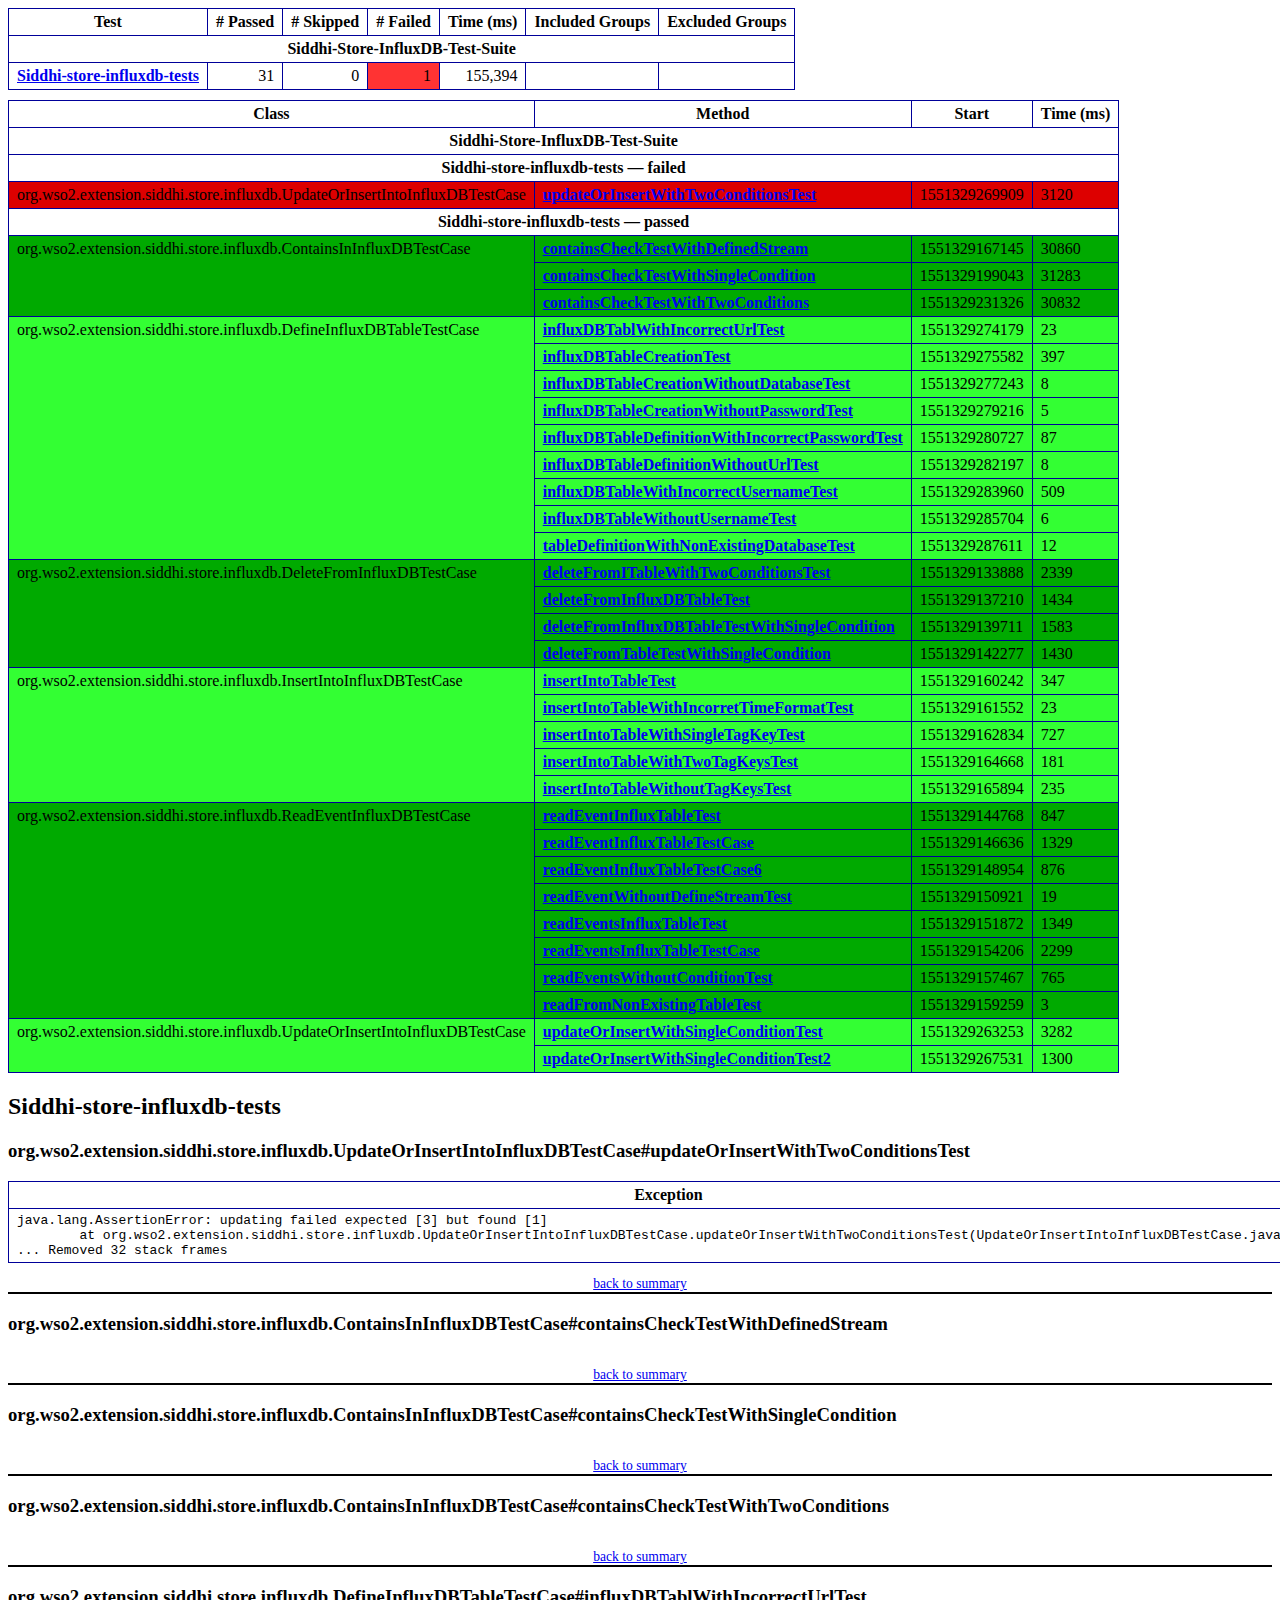
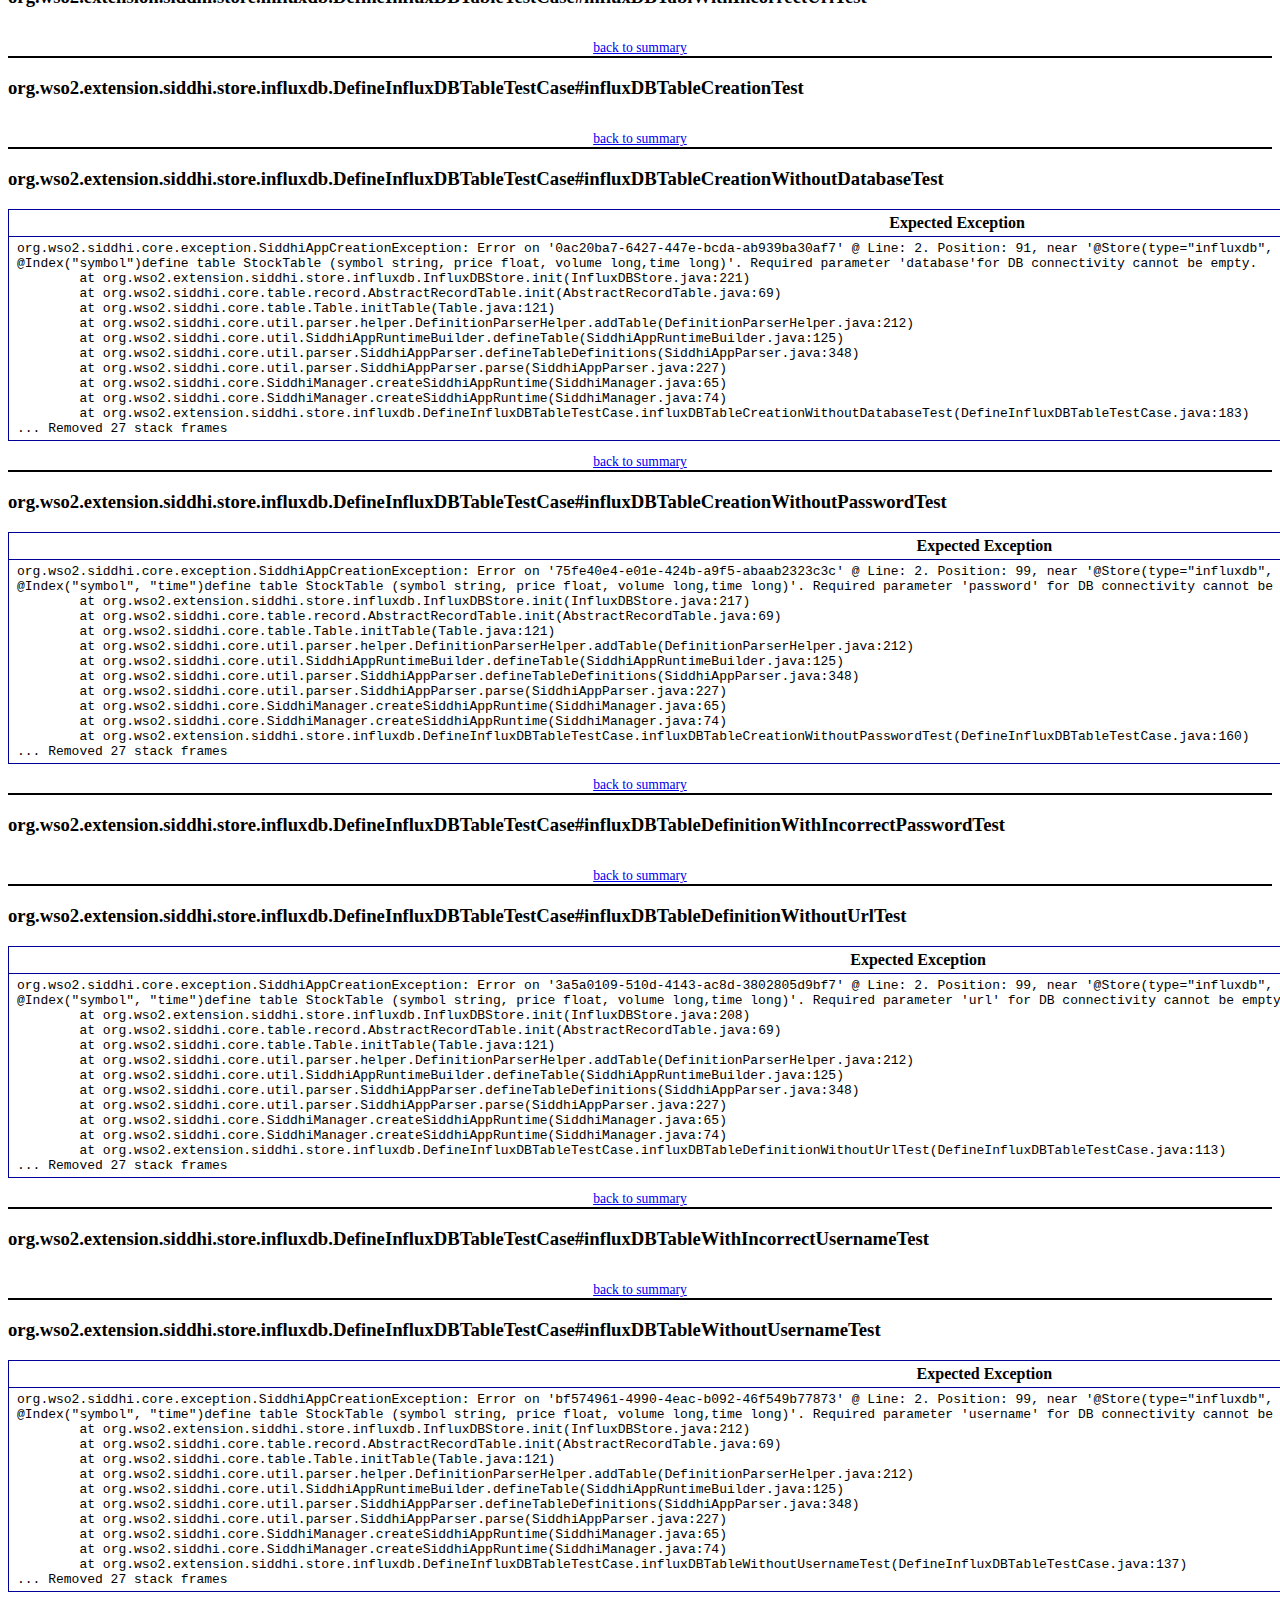
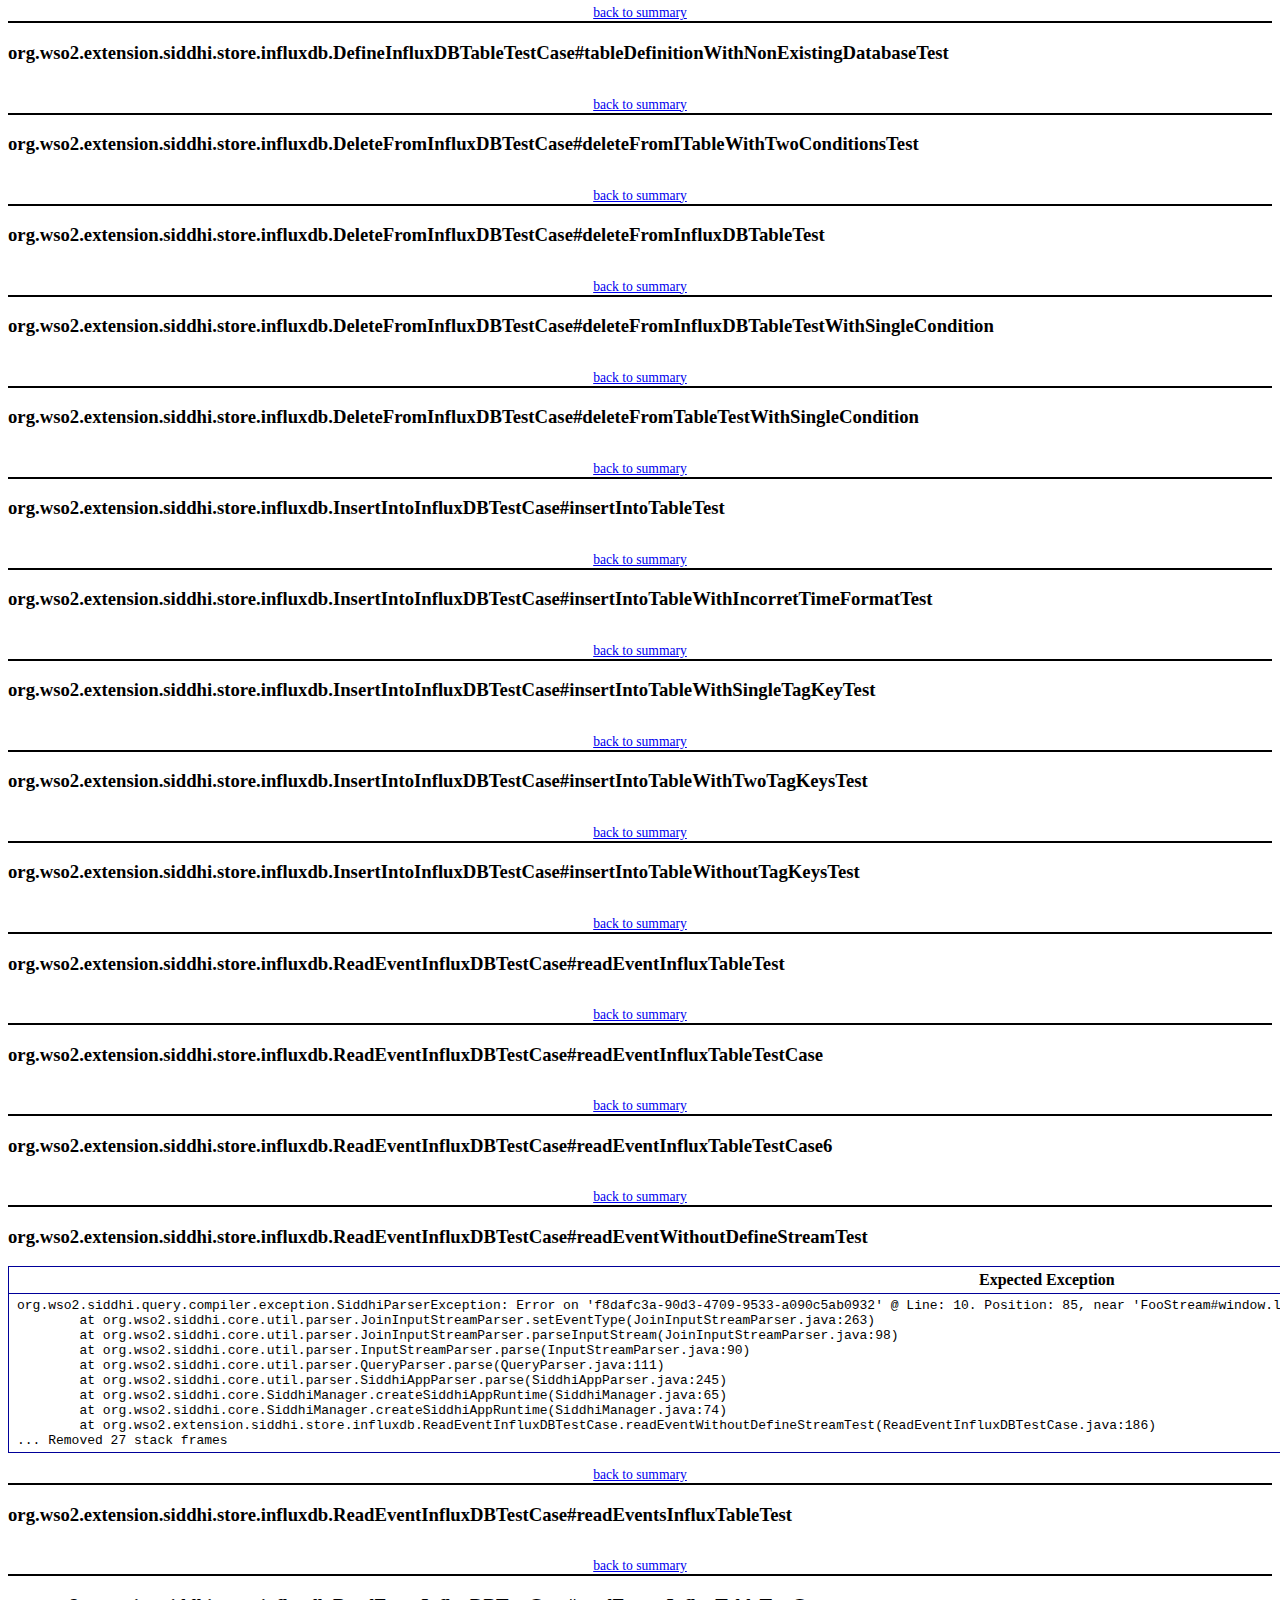
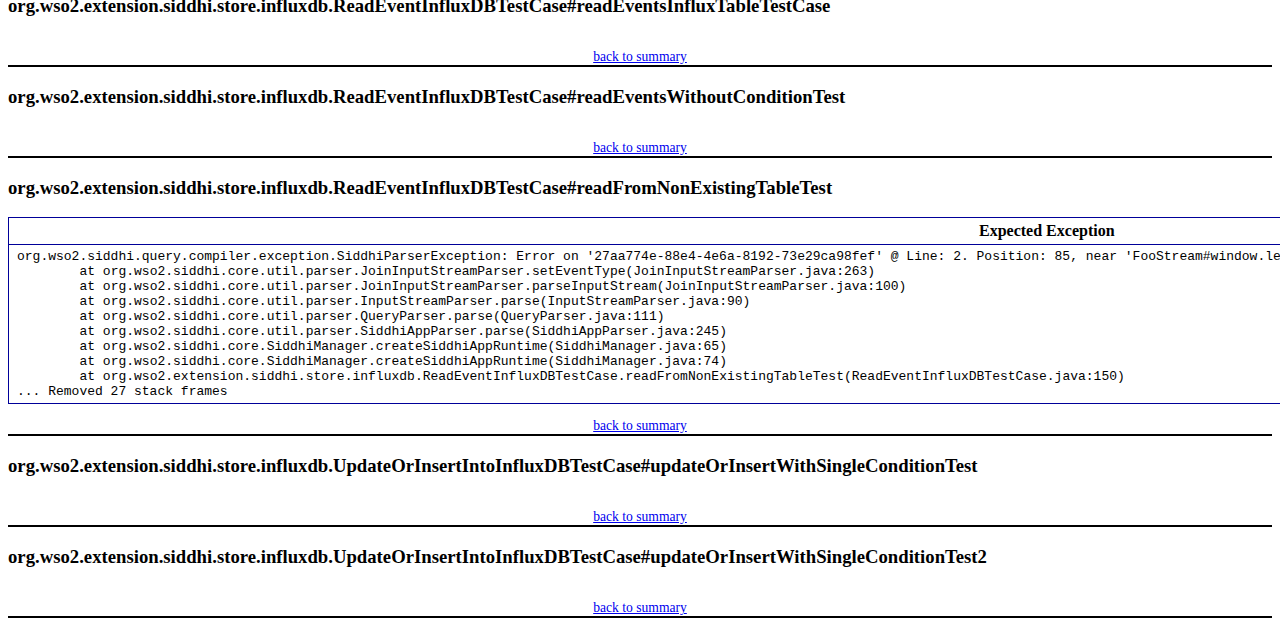
<file: component/target/surefire-reports/emailable-report.html>
<!DOCTYPE html PUBLIC "-//W3C//DTD XHTML 1.1//EN" "http://www.w3.org/TR/xhtml11/DTD/xhtml11.dtd">
<html xmlns="http://www.w3.org/1999/xhtml"><head><title>TestNG Report</title><style type="text/css">table {margin-bottom:10px;border-collapse:collapse;empty-cells:show}th,td {border:1px solid #009;padding:.25em .5em}th {vertical-align:bottom}td {vertical-align:top}table a {font-weight:bold}.stripe td {background-color: #E6EBF9}.num {text-align:right}.passedodd td {background-color: #3F3}.passedeven td {background-color: #0A0}.skippedodd td {background-color: #DDD}.skippedeven td {background-color: #CCC}.failedodd td,.attn {background-color: #F33}.failedeven td,.stripe .attn {background-color: #D00}.stacktrace {white-space:pre;font-family:monospace}.totop {font-size:85%;text-align:center;border-bottom:2px solid #000}</style></head><body><table><tr><th>Test</th><th># Passed</th><th># Skipped</th><th># Failed</th><th>Time (ms)</th><th>Included Groups</th><th>Excluded Groups</th></tr><tr><th colspan="7">Siddhi-Store-InfluxDB-Test-Suite</th></tr><tr><td><a href="#t0">Siddhi-store-influxdb-tests</a></td><td class="num">31</td><td class="num">0</td><td class="num attn">1</td><td class="num">155,394</td><td></td><td></td></tr></table><table><thead><tr><th>Class</th><th>Method</th><th>Start</th><th>Time (ms)</th></tr></thead><tbody><tr><th colspan="4">Siddhi-Store-InfluxDB-Test-Suite</th></tr></tbody><tbody id="t0"><tr><th colspan="4">Siddhi-store-influxdb-tests &#8212; failed</th></tr><tr class="failedeven"><td rowspan="1">org.wso2.extension.siddhi.store.influxdb.UpdateOrInsertIntoInfluxDBTestCase</td><td><a href="#m0">updateOrInsertWithTwoConditionsTest</a></td><td rowspan="1">1551329269909</td><td rowspan="1">3120</td></tr><tr><th colspan="4">Siddhi-store-influxdb-tests &#8212; passed</th></tr><tr class="passedeven"><td rowspan="3">org.wso2.extension.siddhi.store.influxdb.ContainsInInfluxDBTestCase</td><td><a href="#m1">containsCheckTestWithDefinedStream</a></td><td rowspan="1">1551329167145</td><td rowspan="1">30860</td></tr><tr class="passedeven"><td><a href="#m2">containsCheckTestWithSingleCondition</a></td><td rowspan="1">1551329199043</td><td rowspan="1">31283</td></tr><tr class="passedeven"><td><a href="#m3">containsCheckTestWithTwoConditions</a></td><td rowspan="1">1551329231326</td><td rowspan="1">30832</td></tr><tr class="passedodd"><td rowspan="9">org.wso2.extension.siddhi.store.influxdb.DefineInfluxDBTableTestCase</td><td><a href="#m4">influxDBTablWithIncorrectUrlTest</a></td><td rowspan="1">1551329274179</td><td rowspan="1">23</td></tr><tr class="passedodd"><td><a href="#m5">influxDBTableCreationTest</a></td><td rowspan="1">1551329275582</td><td rowspan="1">397</td></tr><tr class="passedodd"><td><a href="#m6">influxDBTableCreationWithoutDatabaseTest</a></td><td rowspan="1">1551329277243</td><td rowspan="1">8</td></tr><tr class="passedodd"><td><a href="#m7">influxDBTableCreationWithoutPasswordTest</a></td><td rowspan="1">1551329279216</td><td rowspan="1">5</td></tr><tr class="passedodd"><td><a href="#m8">influxDBTableDefinitionWithIncorrectPasswordTest</a></td><td rowspan="1">1551329280727</td><td rowspan="1">87</td></tr><tr class="passedodd"><td><a href="#m9">influxDBTableDefinitionWithoutUrlTest</a></td><td rowspan="1">1551329282197</td><td rowspan="1">8</td></tr><tr class="passedodd"><td><a href="#m10">influxDBTableWithIncorrectUsernameTest</a></td><td rowspan="1">1551329283960</td><td rowspan="1">509</td></tr><tr class="passedodd"><td><a href="#m11">influxDBTableWithoutUsernameTest</a></td><td rowspan="1">1551329285704</td><td rowspan="1">6</td></tr><tr class="passedodd"><td><a href="#m12">tableDefinitionWithNonExistingDatabaseTest</a></td><td rowspan="1">1551329287611</td><td rowspan="1">12</td></tr><tr class="passedeven"><td rowspan="4">org.wso2.extension.siddhi.store.influxdb.DeleteFromInfluxDBTestCase</td><td><a href="#m13">deleteFromITableWithTwoConditionsTest</a></td><td rowspan="1">1551329133888</td><td rowspan="1">2339</td></tr><tr class="passedeven"><td><a href="#m14">deleteFromInfluxDBTableTest</a></td><td rowspan="1">1551329137210</td><td rowspan="1">1434</td></tr><tr class="passedeven"><td><a href="#m15">deleteFromInfluxDBTableTestWithSingleCondition</a></td><td rowspan="1">1551329139711</td><td rowspan="1">1583</td></tr><tr class="passedeven"><td><a href="#m16">deleteFromTableTestWithSingleCondition</a></td><td rowspan="1">1551329142277</td><td rowspan="1">1430</td></tr><tr class="passedodd"><td rowspan="5">org.wso2.extension.siddhi.store.influxdb.InsertIntoInfluxDBTestCase</td><td><a href="#m17">insertIntoTableTest</a></td><td rowspan="1">1551329160242</td><td rowspan="1">347</td></tr><tr class="passedodd"><td><a href="#m18">insertIntoTableWithIncorretTimeFormatTest</a></td><td rowspan="1">1551329161552</td><td rowspan="1">23</td></tr><tr class="passedodd"><td><a href="#m19">insertIntoTableWithSingleTagKeyTest</a></td><td rowspan="1">1551329162834</td><td rowspan="1">727</td></tr><tr class="passedodd"><td><a href="#m20">insertIntoTableWithTwoTagKeysTest</a></td><td rowspan="1">1551329164668</td><td rowspan="1">181</td></tr><tr class="passedodd"><td><a href="#m21">insertIntoTableWithoutTagKeysTest</a></td><td rowspan="1">1551329165894</td><td rowspan="1">235</td></tr><tr class="passedeven"><td rowspan="8">org.wso2.extension.siddhi.store.influxdb.ReadEventInfluxDBTestCase</td><td><a href="#m22">readEventInfluxTableTest</a></td><td rowspan="1">1551329144768</td><td rowspan="1">847</td></tr><tr class="passedeven"><td><a href="#m23">readEventInfluxTableTestCase</a></td><td rowspan="1">1551329146636</td><td rowspan="1">1329</td></tr><tr class="passedeven"><td><a href="#m24">readEventInfluxTableTestCase6</a></td><td rowspan="1">1551329148954</td><td rowspan="1">876</td></tr><tr class="passedeven"><td><a href="#m25">readEventWithoutDefineStreamTest</a></td><td rowspan="1">1551329150921</td><td rowspan="1">19</td></tr><tr class="passedeven"><td><a href="#m26">readEventsInfluxTableTest</a></td><td rowspan="1">1551329151872</td><td rowspan="1">1349</td></tr><tr class="passedeven"><td><a href="#m27">readEventsInfluxTableTestCase</a></td><td rowspan="1">1551329154206</td><td rowspan="1">2299</td></tr><tr class="passedeven"><td><a href="#m28">readEventsWithoutConditionTest</a></td><td rowspan="1">1551329157467</td><td rowspan="1">765</td></tr><tr class="passedeven"><td><a href="#m29">readFromNonExistingTableTest</a></td><td rowspan="1">1551329159259</td><td rowspan="1">3</td></tr><tr class="passedodd"><td rowspan="2">org.wso2.extension.siddhi.store.influxdb.UpdateOrInsertIntoInfluxDBTestCase</td><td><a href="#m30">updateOrInsertWithSingleConditionTest</a></td><td rowspan="1">1551329263253</td><td rowspan="1">3282</td></tr><tr class="passedodd"><td><a href="#m31">updateOrInsertWithSingleConditionTest2</a></td><td rowspan="1">1551329267531</td><td rowspan="1">1300</td></tr></tbody></table><h2>Siddhi-store-influxdb-tests</h2><h3 id="m0">org.wso2.extension.siddhi.store.influxdb.UpdateOrInsertIntoInfluxDBTestCase#updateOrInsertWithTwoConditionsTest</h3><table class="result"><tr><th>Exception</th></tr><tr><td><div class="stacktrace">java.lang.AssertionError: updating failed expected [3] but found [1]
	at org.wso2.extension.siddhi.store.influxdb.UpdateOrInsertIntoInfluxDBTestCase.updateOrInsertWithTwoConditionsTest(UpdateOrInsertIntoInfluxDBTestCase.java:173)
... Removed 32 stack frames</div></td></tr></table><p class="totop"><a href="#summary">back to summary</a></p><h3 id="m1">org.wso2.extension.siddhi.store.influxdb.ContainsInInfluxDBTestCase#containsCheckTestWithDefinedStream</h3><table class="result"></table><p class="totop"><a href="#summary">back to summary</a></p><h3 id="m2">org.wso2.extension.siddhi.store.influxdb.ContainsInInfluxDBTestCase#containsCheckTestWithSingleCondition</h3><table class="result"></table><p class="totop"><a href="#summary">back to summary</a></p><h3 id="m3">org.wso2.extension.siddhi.store.influxdb.ContainsInInfluxDBTestCase#containsCheckTestWithTwoConditions</h3><table class="result"></table><p class="totop"><a href="#summary">back to summary</a></p><h3 id="m4">org.wso2.extension.siddhi.store.influxdb.DefineInfluxDBTableTestCase#influxDBTablWithIncorrectUrlTest</h3><table class="result"></table><p class="totop"><a href="#summary">back to summary</a></p><h3 id="m5">org.wso2.extension.siddhi.store.influxdb.DefineInfluxDBTableTestCase#influxDBTableCreationTest</h3><table class="result"></table><p class="totop"><a href="#summary">back to summary</a></p><h3 id="m6">org.wso2.extension.siddhi.store.influxdb.DefineInfluxDBTableTestCase#influxDBTableCreationWithoutDatabaseTest</h3><table class="result"><tr><th>Expected Exception</th></tr><tr><td><div class="stacktrace">org.wso2.siddhi.core.exception.SiddhiAppCreationException: Error on &apos;0ac20ba7-6427-447e-bcda-ab939ba30af7&apos; @ Line: 2. Position: 91, near &apos;@Store(type=&quot;influxdb&quot;, url = &quot;http://localhost:8086&quot; ,username=&quot;root&quot;, password=&quot;root&quot;, database = &quot;&quot;)
@Index(&quot;symbol&quot;)define table StockTable (symbol string, price float, volume long,time long)&apos;. Required parameter &apos;database&apos;for DB connectivity cannot be empty.
	at org.wso2.extension.siddhi.store.influxdb.InfluxDBStore.init(InfluxDBStore.java:221)
	at org.wso2.siddhi.core.table.record.AbstractRecordTable.init(AbstractRecordTable.java:69)
	at org.wso2.siddhi.core.table.Table.initTable(Table.java:121)
	at org.wso2.siddhi.core.util.parser.helper.DefinitionParserHelper.addTable(DefinitionParserHelper.java:212)
	at org.wso2.siddhi.core.util.SiddhiAppRuntimeBuilder.defineTable(SiddhiAppRuntimeBuilder.java:125)
	at org.wso2.siddhi.core.util.parser.SiddhiAppParser.defineTableDefinitions(SiddhiAppParser.java:348)
	at org.wso2.siddhi.core.util.parser.SiddhiAppParser.parse(SiddhiAppParser.java:227)
	at org.wso2.siddhi.core.SiddhiManager.createSiddhiAppRuntime(SiddhiManager.java:65)
	at org.wso2.siddhi.core.SiddhiManager.createSiddhiAppRuntime(SiddhiManager.java:74)
	at org.wso2.extension.siddhi.store.influxdb.DefineInfluxDBTableTestCase.influxDBTableCreationWithoutDatabaseTest(DefineInfluxDBTableTestCase.java:183)
... Removed 27 stack frames</div></td></tr></table><p class="totop"><a href="#summary">back to summary</a></p><h3 id="m7">org.wso2.extension.siddhi.store.influxdb.DefineInfluxDBTableTestCase#influxDBTableCreationWithoutPasswordTest</h3><table class="result"><tr><th>Expected Exception</th></tr><tr><td><div class="stacktrace">org.wso2.siddhi.core.exception.SiddhiAppCreationException: Error on &apos;75fe40e4-e01e-424b-a9f5-abaab2323c3c&apos; @ Line: 2. Position: 99, near &apos;@Store(type=&quot;influxdb&quot;, url = &quot;http://localhost:8086&quot; ,username=&quot;root&quot;, password=&quot;&quot;, database = &quot;aTimeSeries&quot;)
@Index(&quot;symbol&quot;, &quot;time&quot;)define table StockTable (symbol string, price float, volume long,time long)&apos;. Required parameter &apos;password&apos; for DB connectivity cannot be empty.
	at org.wso2.extension.siddhi.store.influxdb.InfluxDBStore.init(InfluxDBStore.java:217)
	at org.wso2.siddhi.core.table.record.AbstractRecordTable.init(AbstractRecordTable.java:69)
	at org.wso2.siddhi.core.table.Table.initTable(Table.java:121)
	at org.wso2.siddhi.core.util.parser.helper.DefinitionParserHelper.addTable(DefinitionParserHelper.java:212)
	at org.wso2.siddhi.core.util.SiddhiAppRuntimeBuilder.defineTable(SiddhiAppRuntimeBuilder.java:125)
	at org.wso2.siddhi.core.util.parser.SiddhiAppParser.defineTableDefinitions(SiddhiAppParser.java:348)
	at org.wso2.siddhi.core.util.parser.SiddhiAppParser.parse(SiddhiAppParser.java:227)
	at org.wso2.siddhi.core.SiddhiManager.createSiddhiAppRuntime(SiddhiManager.java:65)
	at org.wso2.siddhi.core.SiddhiManager.createSiddhiAppRuntime(SiddhiManager.java:74)
	at org.wso2.extension.siddhi.store.influxdb.DefineInfluxDBTableTestCase.influxDBTableCreationWithoutPasswordTest(DefineInfluxDBTableTestCase.java:160)
... Removed 27 stack frames</div></td></tr></table><p class="totop"><a href="#summary">back to summary</a></p><h3 id="m8">org.wso2.extension.siddhi.store.influxdb.DefineInfluxDBTableTestCase#influxDBTableDefinitionWithIncorrectPasswordTest</h3><table class="result"></table><p class="totop"><a href="#summary">back to summary</a></p><h3 id="m9">org.wso2.extension.siddhi.store.influxdb.DefineInfluxDBTableTestCase#influxDBTableDefinitionWithoutUrlTest</h3><table class="result"><tr><th>Expected Exception</th></tr><tr><td><div class="stacktrace">org.wso2.siddhi.core.exception.SiddhiAppCreationException: Error on &apos;3a5a0109-510d-4143-ac8d-3802805d9bf7&apos; @ Line: 2. Position: 99, near &apos;@Store(type=&quot;influxdb&quot;, url = &quot;&quot; ,username=&quot;root&quot;, password=&quot;root&quot;, database = &quot;aTimeSeries&quot;)
@Index(&quot;symbol&quot;, &quot;time&quot;)define table StockTable (symbol string, price float, volume long,time long)&apos;. Required parameter &apos;url&apos; for DB connectivity cannot be empty.
	at org.wso2.extension.siddhi.store.influxdb.InfluxDBStore.init(InfluxDBStore.java:208)
	at org.wso2.siddhi.core.table.record.AbstractRecordTable.init(AbstractRecordTable.java:69)
	at org.wso2.siddhi.core.table.Table.initTable(Table.java:121)
	at org.wso2.siddhi.core.util.parser.helper.DefinitionParserHelper.addTable(DefinitionParserHelper.java:212)
	at org.wso2.siddhi.core.util.SiddhiAppRuntimeBuilder.defineTable(SiddhiAppRuntimeBuilder.java:125)
	at org.wso2.siddhi.core.util.parser.SiddhiAppParser.defineTableDefinitions(SiddhiAppParser.java:348)
	at org.wso2.siddhi.core.util.parser.SiddhiAppParser.parse(SiddhiAppParser.java:227)
	at org.wso2.siddhi.core.SiddhiManager.createSiddhiAppRuntime(SiddhiManager.java:65)
	at org.wso2.siddhi.core.SiddhiManager.createSiddhiAppRuntime(SiddhiManager.java:74)
	at org.wso2.extension.siddhi.store.influxdb.DefineInfluxDBTableTestCase.influxDBTableDefinitionWithoutUrlTest(DefineInfluxDBTableTestCase.java:113)
... Removed 27 stack frames</div></td></tr></table><p class="totop"><a href="#summary">back to summary</a></p><h3 id="m10">org.wso2.extension.siddhi.store.influxdb.DefineInfluxDBTableTestCase#influxDBTableWithIncorrectUsernameTest</h3><table class="result"></table><p class="totop"><a href="#summary">back to summary</a></p><h3 id="m11">org.wso2.extension.siddhi.store.influxdb.DefineInfluxDBTableTestCase#influxDBTableWithoutUsernameTest</h3><table class="result"><tr><th>Expected Exception</th></tr><tr><td><div class="stacktrace">org.wso2.siddhi.core.exception.SiddhiAppCreationException: Error on &apos;bf574961-4990-4eac-b092-46f549b77873&apos; @ Line: 2. Position: 99, near &apos;@Store(type=&quot;influxdb&quot;, url = &quot;http://localhost:8086&quot; ,username=&quot;&quot;, password=&quot;root&quot;, database = &quot;aTimeSeries&quot;)
@Index(&quot;symbol&quot;, &quot;time&quot;)define table StockTable (symbol string, price float, volume long,time long)&apos;. Required parameter &apos;username&apos; for DB connectivity cannot be empty.
	at org.wso2.extension.siddhi.store.influxdb.InfluxDBStore.init(InfluxDBStore.java:212)
	at org.wso2.siddhi.core.table.record.AbstractRecordTable.init(AbstractRecordTable.java:69)
	at org.wso2.siddhi.core.table.Table.initTable(Table.java:121)
	at org.wso2.siddhi.core.util.parser.helper.DefinitionParserHelper.addTable(DefinitionParserHelper.java:212)
	at org.wso2.siddhi.core.util.SiddhiAppRuntimeBuilder.defineTable(SiddhiAppRuntimeBuilder.java:125)
	at org.wso2.siddhi.core.util.parser.SiddhiAppParser.defineTableDefinitions(SiddhiAppParser.java:348)
	at org.wso2.siddhi.core.util.parser.SiddhiAppParser.parse(SiddhiAppParser.java:227)
	at org.wso2.siddhi.core.SiddhiManager.createSiddhiAppRuntime(SiddhiManager.java:65)
	at org.wso2.siddhi.core.SiddhiManager.createSiddhiAppRuntime(SiddhiManager.java:74)
	at org.wso2.extension.siddhi.store.influxdb.DefineInfluxDBTableTestCase.influxDBTableWithoutUsernameTest(DefineInfluxDBTableTestCase.java:137)
... Removed 27 stack frames</div></td></tr></table><p class="totop"><a href="#summary">back to summary</a></p><h3 id="m12">org.wso2.extension.siddhi.store.influxdb.DefineInfluxDBTableTestCase#tableDefinitionWithNonExistingDatabaseTest</h3><table class="result"></table><p class="totop"><a href="#summary">back to summary</a></p><h3 id="m13">org.wso2.extension.siddhi.store.influxdb.DeleteFromInfluxDBTestCase#deleteFromITableWithTwoConditionsTest</h3><table class="result"></table><p class="totop"><a href="#summary">back to summary</a></p><h3 id="m14">org.wso2.extension.siddhi.store.influxdb.DeleteFromInfluxDBTestCase#deleteFromInfluxDBTableTest</h3><table class="result"></table><p class="totop"><a href="#summary">back to summary</a></p><h3 id="m15">org.wso2.extension.siddhi.store.influxdb.DeleteFromInfluxDBTestCase#deleteFromInfluxDBTableTestWithSingleCondition</h3><table class="result"></table><p class="totop"><a href="#summary">back to summary</a></p><h3 id="m16">org.wso2.extension.siddhi.store.influxdb.DeleteFromInfluxDBTestCase#deleteFromTableTestWithSingleCondition</h3><table class="result"></table><p class="totop"><a href="#summary">back to summary</a></p><h3 id="m17">org.wso2.extension.siddhi.store.influxdb.InsertIntoInfluxDBTestCase#insertIntoTableTest</h3><table class="result"></table><p class="totop"><a href="#summary">back to summary</a></p><h3 id="m18">org.wso2.extension.siddhi.store.influxdb.InsertIntoInfluxDBTestCase#insertIntoTableWithIncorretTimeFormatTest</h3><table class="result"></table><p class="totop"><a href="#summary">back to summary</a></p><h3 id="m19">org.wso2.extension.siddhi.store.influxdb.InsertIntoInfluxDBTestCase#insertIntoTableWithSingleTagKeyTest</h3><table class="result"></table><p class="totop"><a href="#summary">back to summary</a></p><h3 id="m20">org.wso2.extension.siddhi.store.influxdb.InsertIntoInfluxDBTestCase#insertIntoTableWithTwoTagKeysTest</h3><table class="result"></table><p class="totop"><a href="#summary">back to summary</a></p><h3 id="m21">org.wso2.extension.siddhi.store.influxdb.InsertIntoInfluxDBTestCase#insertIntoTableWithoutTagKeysTest</h3><table class="result"></table><p class="totop"><a href="#summary">back to summary</a></p><h3 id="m22">org.wso2.extension.siddhi.store.influxdb.ReadEventInfluxDBTestCase#readEventInfluxTableTest</h3><table class="result"></table><p class="totop"><a href="#summary">back to summary</a></p><h3 id="m23">org.wso2.extension.siddhi.store.influxdb.ReadEventInfluxDBTestCase#readEventInfluxTableTestCase</h3><table class="result"></table><p class="totop"><a href="#summary">back to summary</a></p><h3 id="m24">org.wso2.extension.siddhi.store.influxdb.ReadEventInfluxDBTestCase#readEventInfluxTableTestCase6</h3><table class="result"></table><p class="totop"><a href="#summary">back to summary</a></p><h3 id="m25">org.wso2.extension.siddhi.store.influxdb.ReadEventInfluxDBTestCase#readEventWithoutDefineStreamTest</h3><table class="result"><tr><th>Expected Exception</th></tr><tr><td><div class="stacktrace">org.wso2.siddhi.query.compiler.exception.SiddhiParserException: Error on &apos;f8dafc3a-90d3-4709-9533-a090c5ab0932&apos; @ Line: 10. Position: 85, near &apos;FooStream#window.length(2) join StockTable on StockTable.symbol==FooStream.name&apos;. Definition of &quot;FooStream&quot; is not given
	at org.wso2.siddhi.core.util.parser.JoinInputStreamParser.setEventType(JoinInputStreamParser.java:263)
	at org.wso2.siddhi.core.util.parser.JoinInputStreamParser.parseInputStream(JoinInputStreamParser.java:98)
	at org.wso2.siddhi.core.util.parser.InputStreamParser.parse(InputStreamParser.java:90)
	at org.wso2.siddhi.core.util.parser.QueryParser.parse(QueryParser.java:111)
	at org.wso2.siddhi.core.util.parser.SiddhiAppParser.parse(SiddhiAppParser.java:245)
	at org.wso2.siddhi.core.SiddhiManager.createSiddhiAppRuntime(SiddhiManager.java:65)
	at org.wso2.siddhi.core.SiddhiManager.createSiddhiAppRuntime(SiddhiManager.java:74)
	at org.wso2.extension.siddhi.store.influxdb.ReadEventInfluxDBTestCase.readEventWithoutDefineStreamTest(ReadEventInfluxDBTestCase.java:186)
... Removed 27 stack frames</div></td></tr></table><p class="totop"><a href="#summary">back to summary</a></p><h3 id="m26">org.wso2.extension.siddhi.store.influxdb.ReadEventInfluxDBTestCase#readEventsInfluxTableTest</h3><table class="result"></table><p class="totop"><a href="#summary">back to summary</a></p><h3 id="m27">org.wso2.extension.siddhi.store.influxdb.ReadEventInfluxDBTestCase#readEventsInfluxTableTestCase</h3><table class="result"></table><p class="totop"><a href="#summary">back to summary</a></p><h3 id="m28">org.wso2.extension.siddhi.store.influxdb.ReadEventInfluxDBTestCase#readEventsWithoutConditionTest</h3><table class="result"></table><p class="totop"><a href="#summary">back to summary</a></p><h3 id="m29">org.wso2.extension.siddhi.store.influxdb.ReadEventInfluxDBTestCase#readFromNonExistingTableTest</h3><table class="result"><tr><th>Expected Exception</th></tr><tr><td><div class="stacktrace">org.wso2.siddhi.query.compiler.exception.SiddhiParserException: Error on &apos;27aa774e-88e4-4e6a-8192-73e29ca98fef&apos; @ Line: 2. Position: 85, near &apos;FooStream#window.length(2) join StockTable on StockTable.symbol==FooStream.name&apos;. Definition of &quot;StockTable&quot; is not given
	at org.wso2.siddhi.core.util.parser.JoinInputStreamParser.setEventType(JoinInputStreamParser.java:263)
	at org.wso2.siddhi.core.util.parser.JoinInputStreamParser.parseInputStream(JoinInputStreamParser.java:100)
	at org.wso2.siddhi.core.util.parser.InputStreamParser.parse(InputStreamParser.java:90)
	at org.wso2.siddhi.core.util.parser.QueryParser.parse(QueryParser.java:111)
	at org.wso2.siddhi.core.util.parser.SiddhiAppParser.parse(SiddhiAppParser.java:245)
	at org.wso2.siddhi.core.SiddhiManager.createSiddhiAppRuntime(SiddhiManager.java:65)
	at org.wso2.siddhi.core.SiddhiManager.createSiddhiAppRuntime(SiddhiManager.java:74)
	at org.wso2.extension.siddhi.store.influxdb.ReadEventInfluxDBTestCase.readFromNonExistingTableTest(ReadEventInfluxDBTestCase.java:150)
... Removed 27 stack frames</div></td></tr></table><p class="totop"><a href="#summary">back to summary</a></p><h3 id="m30">org.wso2.extension.siddhi.store.influxdb.UpdateOrInsertIntoInfluxDBTestCase#updateOrInsertWithSingleConditionTest</h3><table class="result"></table><p class="totop"><a href="#summary">back to summary</a></p><h3 id="m31">org.wso2.extension.siddhi.store.influxdb.UpdateOrInsertIntoInfluxDBTestCase#updateOrInsertWithSingleConditionTest2</h3><table class="result"></table><p class="totop"><a href="#summary">back to summary</a></p></body></html>
</file>
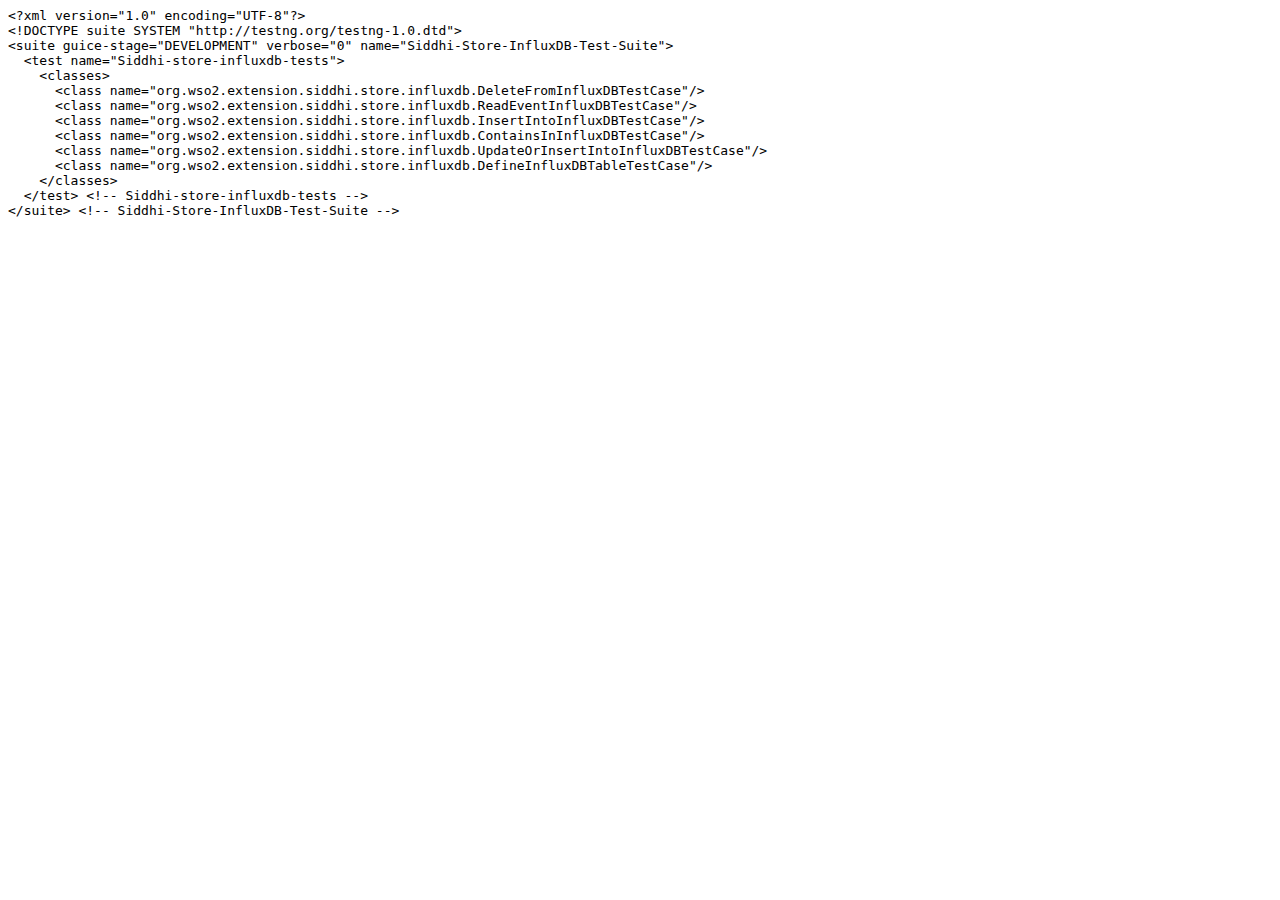
<file: component/target/surefire-reports/old/Siddhi-Store-InfluxDB-Test-Suite/testng.xml.html>
<html><head><title>testng.xml for Siddhi-Store-InfluxDB-Test-Suite</title></head><body><tt>&lt;?xml&nbsp;version="1.0"&nbsp;encoding="UTF-8"?&gt;<br/>&lt;!DOCTYPE&nbsp;suite&nbsp;SYSTEM&nbsp;"http://testng.org/testng-1.0.dtd"&gt;<br/>&lt;suite&nbsp;guice-stage="DEVELOPMENT"&nbsp;verbose="0"&nbsp;name="Siddhi-Store-InfluxDB-Test-Suite"&gt;<br/>&nbsp;&nbsp;&lt;test&nbsp;name="Siddhi-store-influxdb-tests"&gt;<br/>&nbsp;&nbsp;&nbsp;&nbsp;&lt;classes&gt;<br/>&nbsp;&nbsp;&nbsp;&nbsp;&nbsp;&nbsp;&lt;class&nbsp;name="org.wso2.extension.siddhi.store.influxdb.DeleteFromInfluxDBTestCase"/&gt;<br/>&nbsp;&nbsp;&nbsp;&nbsp;&nbsp;&nbsp;&lt;class&nbsp;name="org.wso2.extension.siddhi.store.influxdb.ReadEventInfluxDBTestCase"/&gt;<br/>&nbsp;&nbsp;&nbsp;&nbsp;&nbsp;&nbsp;&lt;class&nbsp;name="org.wso2.extension.siddhi.store.influxdb.InsertIntoInfluxDBTestCase"/&gt;<br/>&nbsp;&nbsp;&nbsp;&nbsp;&nbsp;&nbsp;&lt;class&nbsp;name="org.wso2.extension.siddhi.store.influxdb.ContainsInInfluxDBTestCase"/&gt;<br/>&nbsp;&nbsp;&nbsp;&nbsp;&nbsp;&nbsp;&lt;class&nbsp;name="org.wso2.extension.siddhi.store.influxdb.UpdateOrInsertIntoInfluxDBTestCase"/&gt;<br/>&nbsp;&nbsp;&nbsp;&nbsp;&nbsp;&nbsp;&lt;class&nbsp;name="org.wso2.extension.siddhi.store.influxdb.DefineInfluxDBTableTestCase"/&gt;<br/>&nbsp;&nbsp;&nbsp;&nbsp;&lt;/classes&gt;<br/>&nbsp;&nbsp;&lt;/test&gt;&nbsp;&lt;!--&nbsp;Siddhi-store-influxdb-tests&nbsp;--&gt;<br/>&lt;/suite&gt;&nbsp;&lt;!--&nbsp;Siddhi-Store-InfluxDB-Test-Suite&nbsp;--&gt;<br/></tt></body></html>
</file>
<file: component/target/surefire-reports/testng-reports.css>
body {
    margin: 0px 0px 5px 5px;
}

ul {
    margin: 0px;
}

li {
    list-style-type: none;
}

a {
    text-decoration: none;
}

a:hover {
    text-decoration: underline;
}

.navigator-selected {
    background: #ffa500;
}

.wrapper {
    position: absolute;
    top: 60px;
    bottom: 0;
    left: 400px;
    right: 0;
    overflow: auto;
}

.navigator-root {
    position: absolute;
    top: 60px;
    bottom: 0;
    left: 0;
    width: 400px;
    overflow-y: auto;
}

.suite {
    margin: 0px 10px 10px 0px;
    background-color: #fff8dc;
}

.suite-name {
    padding-left: 10px;
    font-size: 25px;
    font-family: Times;
}

.main-panel-header {
    padding: 5px;
    background-color: #9FB4D9; //afeeee;
    font-family: monospace;
    font-size: 18px;
}

.main-panel-content {
    padding: 5px;
    margin-bottom: 10px;
    background-color: #DEE8FC; //d0ffff;
}

.rounded-window {
    border-radius: 10px;
    border-style: solid;
    border-width: 1px;
}

.rounded-window-top {
    border-top-right-radius: 10px 10px;
    border-top-left-radius: 10px 10px;
    border-style: solid;
    border-width: 1px;
    overflow: auto;
}

.light-rounded-window-top {
    border-top-right-radius: 10px 10px;
    border-top-left-radius: 10px 10px;
}

.rounded-window-bottom {
    border-style: solid;
    border-width: 0px 1px 1px 1px;
    border-bottom-right-radius: 10px 10px;
    border-bottom-left-radius: 10px 10px;
    overflow: auto;
}

.method-name {
    font-size: 12px;
    font-family: monospace;
}

.method-content {
    border-style: solid;
    border-width: 0px 0px 1px 0px;
    margin-bottom: 10;
    padding-bottom: 5px;
    width: 80%;
}

.parameters {
    font-size: 14px;
    font-family: monospace;
}

.stack-trace {
    white-space: pre;
    font-family: monospace;
    font-size: 12px;
    font-weight: bold;
    margin-top: 0px;
    margin-left: 20px;
}

.testng-xml {
    font-family: monospace;
}

.method-list-content {
    margin-left: 10px;
}

.navigator-suite-content {
    margin-left: 10px;
    font: 12px 'Lucida Grande';
}

.suite-section-title {
    margin-top: 10px;
    width: 80%;
    border-style: solid;
    border-width: 1px 0px 0px 0px;
    font-family: Times;
    font-size: 18px;
    font-weight: bold;
}

.suite-section-content {
    list-style-image: url(bullet_point.png);
}

.top-banner-root {
    position: absolute;
    top: 0;
    height: 45px;
    left: 0;
    right: 0;
    padding: 5px;
    margin: 0px 0px 5px 0px;
    background-color: #0066ff;
    font-family: Times;
    color: #fff;
    text-align: center;
}

.top-banner-title-font {
    font-size: 25px;
}

.test-name {
    font-family: 'Lucida Grande';
    font-size: 16px;
}

.suite-icon {
    padding: 5px;
    float: right;
    height: 20;
}

.test-group {
    font: 20px 'Lucida Grande';
    margin: 5px 5px 10px 5px;
    border-width: 0px 0px 1px 0px;
    border-style: solid;
    padding: 5px;
}

.test-group-name {
    font-weight: bold;
}

.method-in-group {
    font-size: 16px;
    margin-left: 80px;
}

table.google-visualization-table-table {
    width: 100%;
}

.reporter-method-name {
    font-size: 14px;
    font-family: monospace;
}

.reporter-method-output-div {
    padding: 5px;
    margin: 0px 0px 5px 20px;
    font-size: 12px;
    font-family: monospace;
    border-width: 0px 0px 0px 1px;
    border-style: solid;
}

.ignored-class-div {
    font-size: 14px;
    font-family: monospace;
}

.ignored-methods-div {
    padding: 5px;
    margin: 0px 0px 5px 20px;
    font-size: 12px;
    font-family: monospace;
    border-width: 0px 0px 0px 1px;
    border-style: solid;
}

.border-failed {
    border-top-left-radius: 10px 10px;
    border-bottom-left-radius: 10px 10px;
    border-style: solid;
    border-width: 0px 0px 0px 10px;
    border-color: #f00;
}

.border-skipped {
    border-top-left-radius: 10px 10px;
    border-bottom-left-radius: 10px 10px;
    border-style: solid;
    border-width: 0px 0px 0px 10px;
    border-color: #edc600;
}

.border-passed {
    border-top-left-radius: 10px 10px;
    border-bottom-left-radius: 10px 10px;
    border-style: solid;
    border-width: 0px 0px 0px 10px;
    border-color: #19f52d;
}

.times-div {
    text-align: center;
    padding: 5px;
}

.suite-total-time {
    font: 16px 'Lucida Grande';
}

.configuration-suite {
    margin-left: 20px;
}

.configuration-test {
    margin-left: 40px;
}

.configuration-class {
    margin-left: 60px;
}

.configuration-method {
    margin-left: 80px;
}

.test-method {
    margin-left: 100px;
}

.chronological-class {
    background-color: #0ccff;
    border-style: solid;
    border-width: 0px 0px 1px 1px;
}

.method-start {
    float: right;
}

.chronological-class-name {
    padding: 0px 0px 0px 5px;
    color: #008;
}

.after, .before, .test-method {
    font-family: monospace;
    font-size: 14px;
}

.navigator-suite-header {
    font-size: 22px;
    margin: 0px 10px 5px 0px;
    background-color: #deb887;
    text-align: center;
}

.collapse-all-icon {
    padding: 5px;
    float: right;
}
</file>
